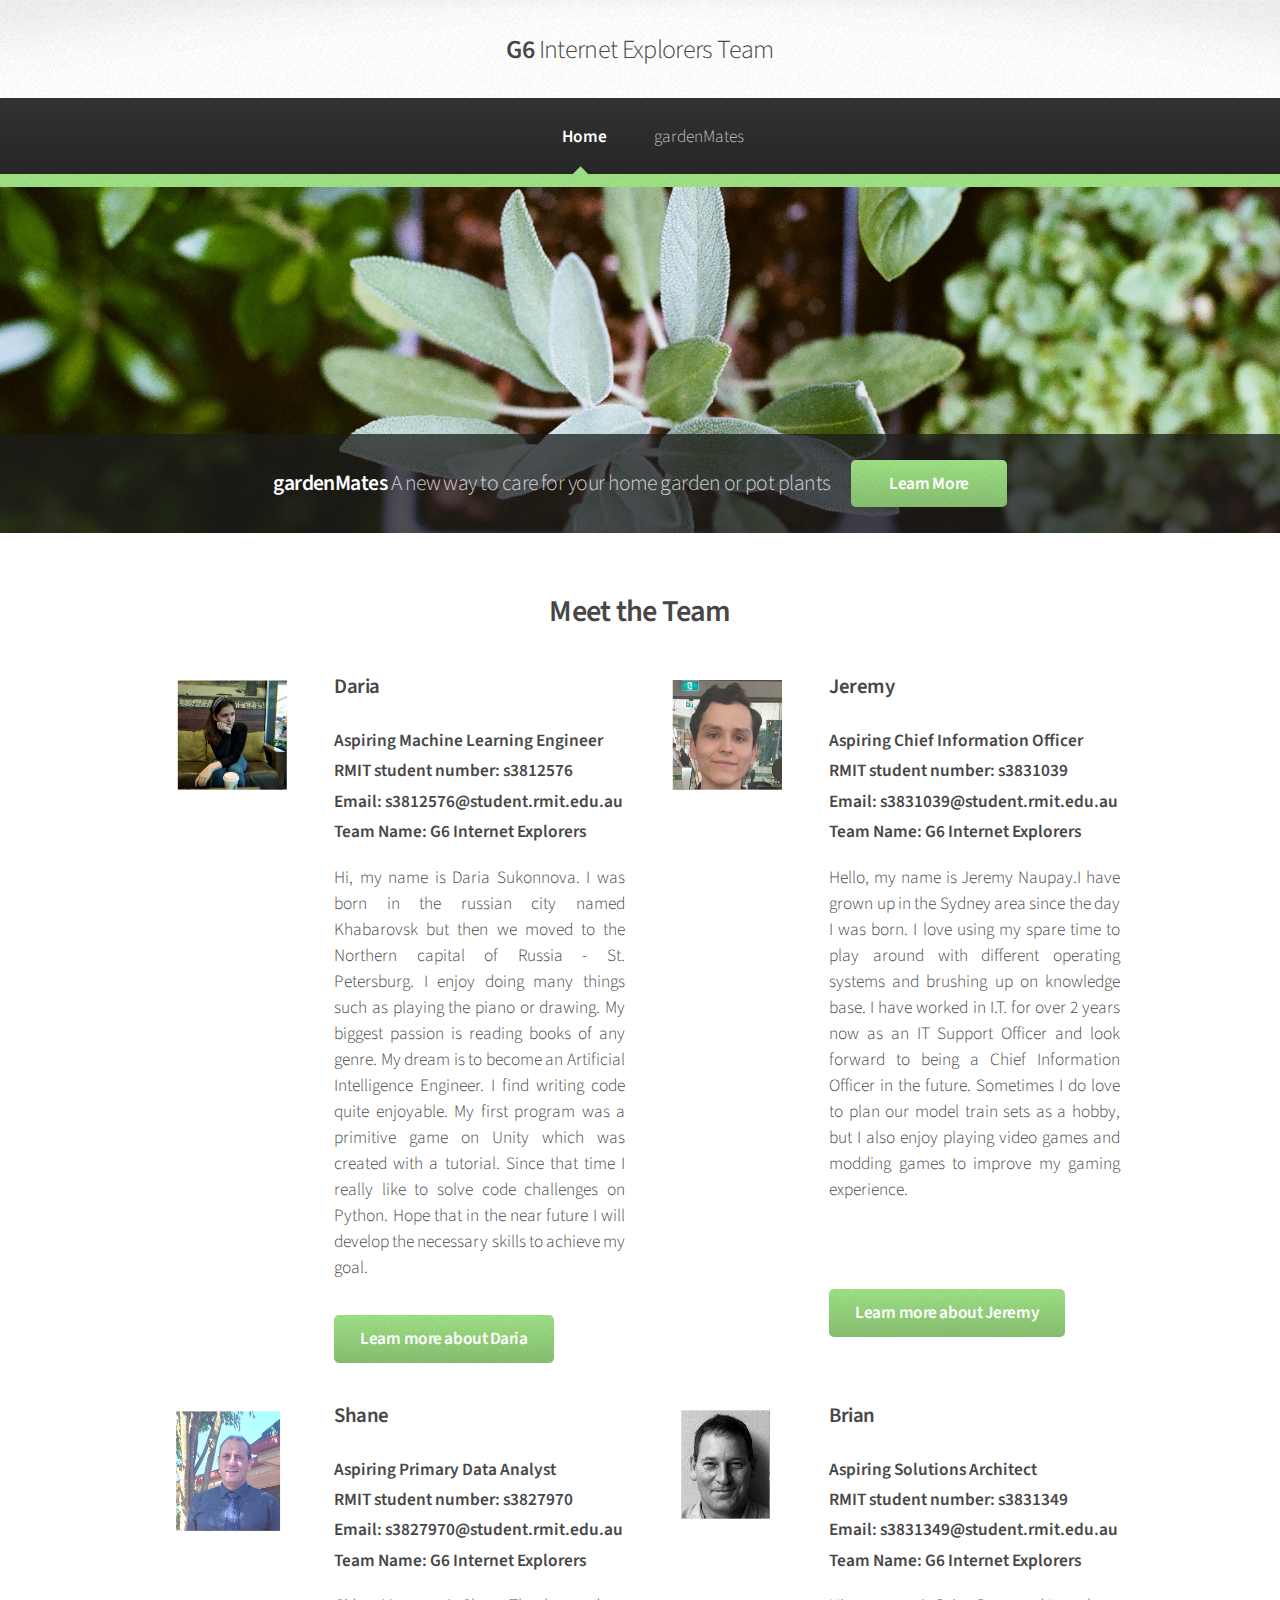
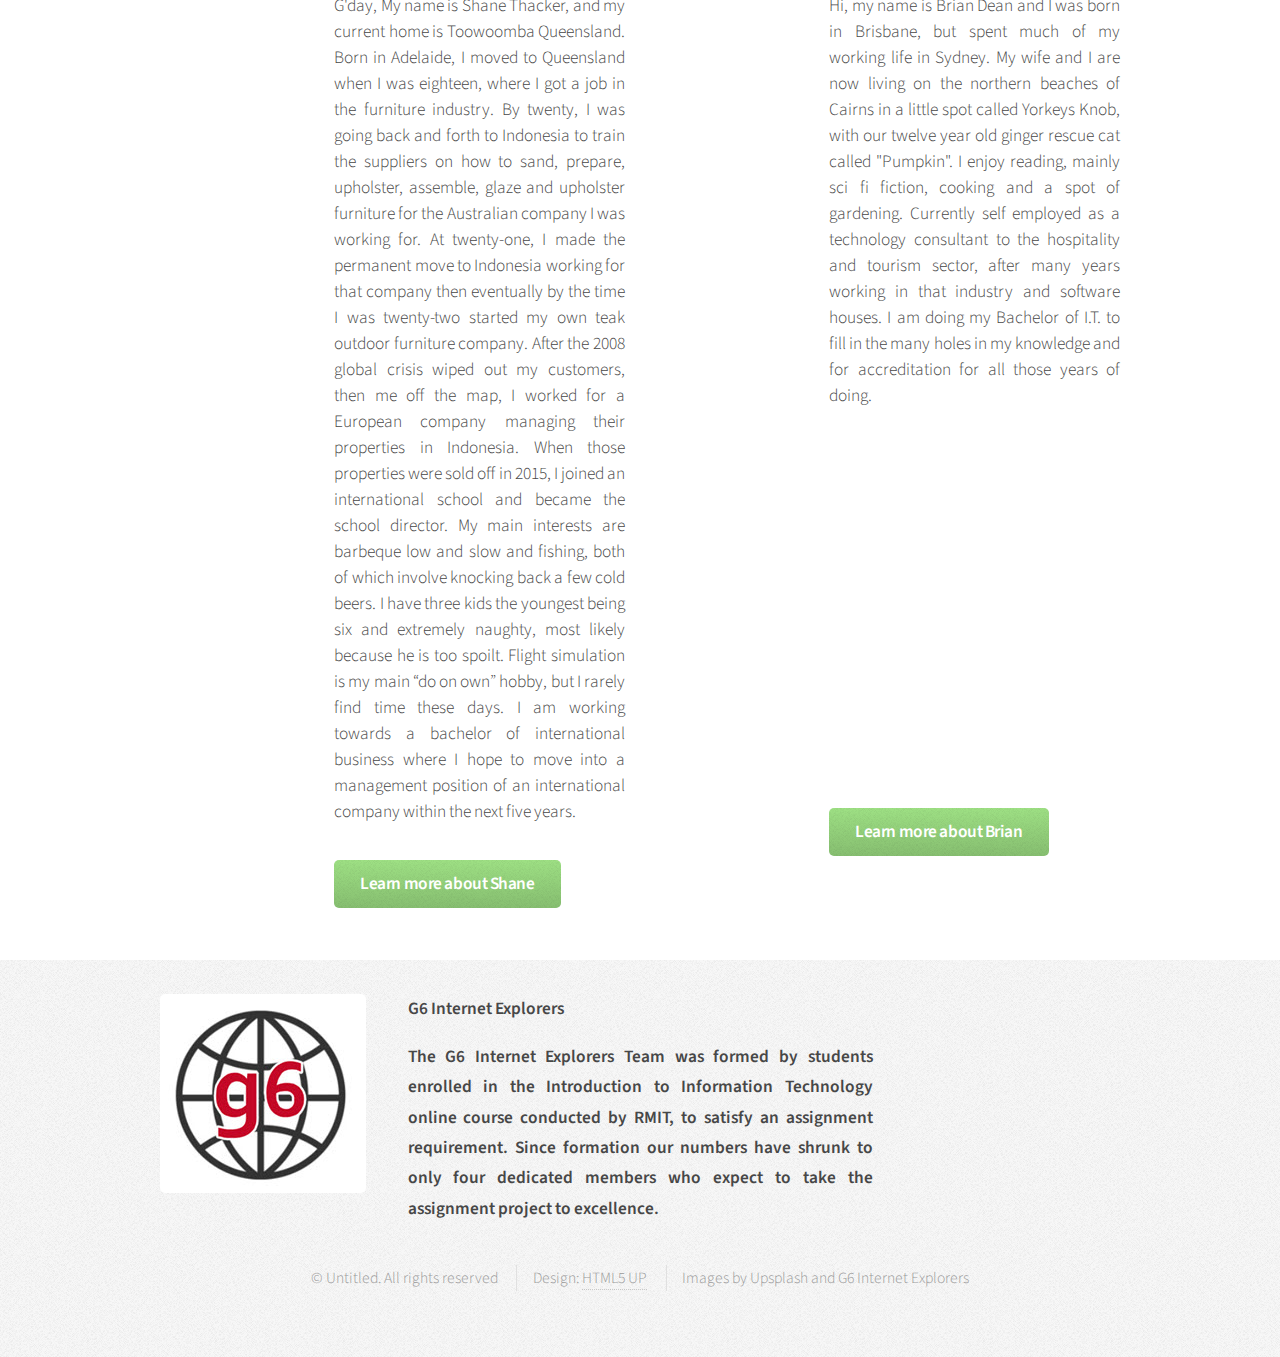
<file: index.html>
<!DOCTYPE HTML>
<!--
	Arcana by HTML5 UP
	html5up.net | @ajlkn
	Free for personal and commercial use under the CCA 3.0 license (html5up.net/license)
-->
<html>

<head>
	<title>G6 Internet Explorers Team</title>
	<meta charset="utf-8" />
	<meta name="viewport" content="width=device-width, initial-scale=1, user-scalable=no" />
	<link rel="stylesheet" href="assets/css/main.css" />
</head>

<body class="is-preload">
	<div id="page-wrapper">

		<!-- Header -->
		<div id="header">

			<!-- Logo -->
			<h1><a href="index.html" id="logo">G6 <em>Internet Explorers Team</em></a></h1>

			<!-- Nav -->
			<nav id="nav">
				<ul>
					<li class="current"><a href="index.html">Home</a></li>
					<!-- <li>
									<a href="#">Dropdown</a>
									<ul>
										<li><a href="#">Lorem dolor</a></li>
										<li><a href="#">Magna phasellus</a></li>
										<li><a href="#">Etiam sed tempus</a></li>
										<li>
											<a href="#">Submenu</a>
											<ul>
												<li><a href="#">Lorem dolor</a></li>
												<li><a href="#">Phasellus magna</a></li>
												<li><a href="#">Magna phasellus</a></li>
												<li><a href="#">Etiam nisl</a></li>
												<li><a href="#">Veroeros feugiat</a></li>
											</ul>
										</li>
										<li><a href="#">Veroeros feugiat</a></li>
									</ul>
								</li> -->
					<!-- <li><a href="left-sidebar.html">Left Sidebar</a></li>
								<li><a href="right-sidebar.html">Right Sidebar</a></li>
								<li><a href="two-sidebar.html">Two Sidebar</a></li> -->
					<!-- <li><a href="no-sidebar.html">No Sidebar</a></li> -->
					<li><a href="gardenmates.html">gardenMates</a></li>

				</ul>
			</nav>

		</div>

		<!-- Banner -->
		<section id="banner">
			<header>
				<h2>gardenMates <em>A new way to care for your home garden or pot plants</em></h2>
				<a href="gardenmates.html" class="button">Learn More</a>
			</header>
		</section>

		<!-- Highlights -->
		<!-- <section class="wrapper style1">
			<div class="container"> -->
		<!-- <div class="row gtr-200">
					<section class="col-3 col-12-narrower">
						<div class="box highlight">
							<a href="#" class="image left"><img src="images/Daria.jpg" alt="" /></a>
							<h3>Daria</h3>
							<p>Aspiring<br>Machine Learning Engineer</p>
							<a href="#dariabio" class="button">Learn
								More</a>
						</div>
					</section>
					<section class="col-3 col-12-narrower">
						<div class="box highlight">
							<a href="#" class="image left"><img src="images/Shane1.jpg" alt="" /></a>
							<h3>Shane</h3>
							<p>Aspiring<br>Primary Data Analyist</p>
							<a href="https://shanetemp.github.io/" target="_blank" class="button">Learn More</a>
						</div>
					</section>
					<section class="col-3 col-12-narrower">
						<div class="box highlight">
							<a href="#" class="image left"><img src="images/Jeremy1.jpg" alt="" /></a>
							<h3>Jeremy</h3>
							<p>Aspiring<br>Chief Information Officer</p>
							<a href="https://jnaupay.github.io/IT-Assessment-1/" target="_blank" class="button">Learn
								More</a>
						</div>
					</section>
					<section class="col-3 col-12-narrower">
						<div class="box highlight">
							<a href="#" class="image left"><img src="images/Brian.jpg" alt="" /></a>
							<h3>Brian</h3>
							<p>Aspiring<br>Solution Architect</p>
							<a href="https://brian-c-dean.github.io/" target="_blank" class="button">Learn More</a>
						</div>
					</section>
				</div> -->
		<!-- </div>
		</section> -->

		<!-- Gigantic Heading -->
		<!-- <section class="wrapper style2">
			<div class="container">
				<header class="major">
					<h2>gardenMates</h2>
					<p>Your 24/7 personal Botanist</p>
				</header>
			</div>
		</section> -->

		<!-- Posts -->
		<section class="wrapper style1">
			<header>
				<h2 style="text-align:center">Meet the Team</h2>
			</header>
			<div class="container">
				<div class="row">
					<section class="col-6 col-12-narrower">
						<div class="box post">
							<span title="Learn more about Daria"><a href="https://dariab612.github.io/my.profile.io/"
									target="_blank"" class=" image left"><img src="images/Daria.jpg"
										alt="" /></a></span>
							<div class="inner">
								<a id="dariabio"></a>
								<h3>Daria</h3>
								<h5>Aspiring Machine Learning Engineer<br> RMIT student number: s3812576<br>Email:
									s3812576@student.rmit.edu.au<br>Team Name: G6 Internet Explorers</h5>
								<p style="text-align:justify">Hi, my name is Daria Sukonnova. I was born in the russian
									city named Khabarovsk but then we moved to the Northern
									capital of Russia - St. Petersburg.
									I enjoy doing many things such as playing the piano or drawing. My biggest passion
									is reading books of any genre.
									My dream is to become an Artificial Intelligence Engineer. I find writing code quite
									enjoyable. My first program was a primitive game on Unity which was created with a
									tutorial. Since that time I really like to solve code challenges on Python. Hope
									that in the near future I will develop the necessary skills to achieve my goal.</p>
								<a href="https://dariab612.github.io/my.profile.io/" target="_blank"
									class="button">Learn more about Daria</a>
							</div>
						</div>
					</section>
					<section class="col-6 col-12-narrower">
						<div class="box post">
							<span title="Learn more about Jeremy"><a href="https://jnaupay.github.io/IT-Assessment-1/"
									target="_blank" class="image left"><img src="images/Jeremy1.jpg"
										alt="" /></a></span>

							<div class="inner">
								<h3>Jeremy</h3>
								<h5>Aspiring Chief Information Officer<br> RMIT student number: s3831039<br>Email:
									s3831039@student.rmit.edu.au<br>Team Name: G6 Internet Explorers</h5>
								<p style="text-align:justify">Hello, my name is Jeremy Naupay.I have grown up in the
									Sydney area since the day I was born. I love using my spare
									time to play around with different operating systems and brushing up on knowledge
									base. I have worked in I.T. for over 2 years now as an IT Support Officer and look
									forward to being a Chief Information Officer in the future. Sometimes I do love to
									plan our model train sets as a hobby, but I also enjoy playing video games and
									modding games to improve my gaming experience. <br><br><br></p>
								<a href="https://jnaupay.github.io/IT-Assessment-1/" target="_blank"
									class="button">Learn
									more about Jeremy</a>
							</div>
						</div>
					</section>
				</div>
				<div class="row">
					<section class="col-6 col-12-narrower">
						<div class="box post">
							<span title="Learn more about Shane"><a href="https://shanetemp.github.io/" target="_blank"
									class="image left"><img src="images/Shane1.jpg" alt="" /></a></span>

							<div class="inner">
								<h3>Shane</h3>
								<h5>Aspiring Primary Data Analyst<br> RMIT student number: s3827970<br>Email:
									s3827970@student.rmit.edu.au<br>Team Name: G6 Internet Explorers</h5>
								<p style="text-align:justify">G'day, My name is Shane Thacker, and my current home is
									Toowoomba Queensland.
									Born in Adelaide, I moved to Queensland when I was eighteen, where I got a job in
									the furniture industry. By twenty, I was going back and forth to Indonesia to train
									the
									suppliers on how to sand, prepare, upholster, assemble, glaze and upholster
									furniture for the Australian company I was working for. At twenty-one, I made the
									permanent
									move to Indonesia working for that company then eventually by the time I was
									twenty-two
									started my own teak outdoor furniture company. After the 2008 global crisis wiped
									out my customers, then me off the map, I worked for a European company managing
									their
									properties in Indonesia. When those properties were sold off in 2015, I joined an
									international school and became the school director.
									My main interests are barbeque low and slow and fishing, both of which involve
									knocking back a few cold beers. I have three kids the youngest being six and
									extremely
									naughty, most likely because he is too spoilt. Flight simulation is my main “do on
									own”
									hobby, but I rarely find time these days.
									I am working towards a bachelor of international business where I hope to move into
									a management position of an international company within the next five years.</p>
								<a href="https://shanetemp.github.io/" target="_blank" class="button">Learn more about
									Shane</a>
							</div>
						</div>
					</section>
					<section class="col-6 col-12-narrower">
						<div class="box post">
							<span title="Learn more about Brian"><a href="https://brian-c-dean.github.io/"
									target="_blank" class="image left"><img src="images/Brian.jpg" alt="" /></a></span>
							<div class="inner">
								<h3>Brian</h3>
								<h5>Aspiring Solutions Architect<br> RMIT student number: s3831349<br>Email:
									s3831349@student.rmit.edu.au<br>Team Name: G6 Internet Explorers</h5>
								<p style="text-align:justify">Hi, my name is Brian Dean and I was born in
									Brisbane, but spent much of my working life
									in Sydney. My wife and I are now living on the northern beaches of Cairns in a
									little
									spot called Yorkeys Knob, with our twelve year old ginger rescue cat called
									"Pumpkin". I
									enjoy reading, mainly sci fi fiction, cooking and a spot of gardening. Currently
									self
									employed as a technology consultant to the hospitality and tourism sector, after
									many
									years working in that industry and software houses. I am doing my Bachelor of I.T.
									to
									fill in the many holes in my knowledge and for accreditation for all those years of
									doing.<br><br><br><br><br><br><br><br><br><br><br><br><br><br><br></p>
								<a href="https://brian-c-dean.github.io/" target="_blank" class="button">Learn more
									about Brian</a>
							</div>
						</div>
					</section>
				</div>
			</div>
		</section>

		<!-- CTA -->
		<!-- <section id="cta" class="wrapper style3">
					<div class="container">
						<header>
							<h2>Are you ready to continue your quest?</h2>
							<a href="#" class="button">Insert Coin</a>
						</header>
					</div>
				</section> -->

		<!-- Footer -->
		<div id="footer">
			<div class="container">
				<div class="row">
					<section class="col-3 col-12-narrower">
						<!-- <span>
							class="image left"<img src="images/logosml.jpg" alt="" />
						</span> -->
						<!-- <span> -->
							<a href="#" class="image right"><img src="images/logosml.jpg" alt="" /></a>
						<!-- </span> -->
					
					<!-- <h3>Links to Stuff</h3>
								<ul class="links">
									<li><a href="#">Mattis et quis rutrum</a></li>
									<li><a href="#">Suspendisse amet varius</a></li>
									<li><a href="#">Sed et dapibus quis</a></li>
									<li><a href="#">Rutrum accumsan dolor</a></li>
									<li><a href="#">Mattis rutrum accumsan</a></li>
									<li><a href="#">Suspendisse varius nibh</a></li>
									<li><a href="#">Sed et dapibus mattis</a></li>
								</ul> -->
					</section>
					<section class="col-6 col-12-narrower">
						<header>
							<h1>G6 Internet Explorers</h1>
							<!-- <p>A free and fully responsive site template</p> -->
						</header>
						<h4 style="text-align:justify">The G6 Internet Explorers Team was formed by students enrolled in the Introduction to
							Information Technology online course conducted by RMIT, to satisfy an assignment
							requirement.
							Since formation our numbers have shrunk to only four dedicated members who expect to take
							the assignment project to excellence. </h4style="text-align:justify">
					<!-- <h3>More Links to Stuff</h3>
								<ul class="links">
									<li><a href="#">Duis neque nisi dapibus</a></li>
									<li><a href="#">Sed et dapibus quis</a></li>
									<li><a href="#">Rutrum accumsan sed</a></li>
									<li><a href="#">Mattis et sed accumsan</a></li>
									<li><a href="#">Duis neque nisi sed</a></li>
									<li><a href="#">Sed et dapibus quis</a></li>
									<li><a href="#">Rutrum amet varius</a></li>
								</ul> -->
					 </section>
					<!-- <section class="col-6 col-12-narrower"> -->
					<!-- <h3>Get In Touch</h3>
								<form>
									<div class="row gtr-50">
										<div class="col-6 col-12-mobilep">
											<input type="text" name="name" id="name" placeholder="Name" />
										</div>
										<div class="col-6 col-12-mobilep">
											<input type="email" name="email" id="email" placeholder="Email" />
										</div>
										<div class="col-12">
											<textarea name="message" id="message" placeholder="Message" rows="5"></textarea>
										</div>
										<div class="col-12">
											<ul class="actions">
												<li><input type="submit" class="button alt" value="Send Message" /></li>
											</ul>
										</div>
									</div>
								</form> -->
					<!-- </section> -->
				</div>
			</div>

			<!-- Icons -->
			<!-- <ul class="icons">
							<li><a href="#" class="icon brands fa-twitter"><span class="label">Twitter</span></a></li>
							<li><a href="#" class="icon brands fa-facebook-f"><span class="label">Facebook</span></a></li>
							<li><a href="#" class="icon brands fa-github"><span class="label">GitHub</span></a></li>
							<li><a href="#" class="icon brands fa-linkedin-in"><span class="label">LinkedIn</span></a></li>
							<li><a href="#" class="icon brands fa-google-plus-g"><span class="label">Google+</span></a></li>
						</ul> -->

			<!-- Copyright -->
			<div class="copyright">
				<ul class="menu">
					<li>&copy; Untitled. All rights reserved</li>
					<li>Design: <a href="http://html5up.net">HTML5 UP</a></li>
					<li> Images by Upsplash and G6 Internet Explorers</li>
				</ul>
			</div>
		</div>
	</div>

	<!-- Scripts -->
	<script src="assets/js/jquery.min.js"></script>
	<script src="assets/js/jquery.dropotron.min.js"></script>
	<script src="assets/js/browser.min.js"></script>
	<script src="assets/js/breakpoints.min.js"></script>
	<script src="assets/js/util.js"></script>
	<script src="assets/js/main.js"></script>

</body>

</html>
</file>
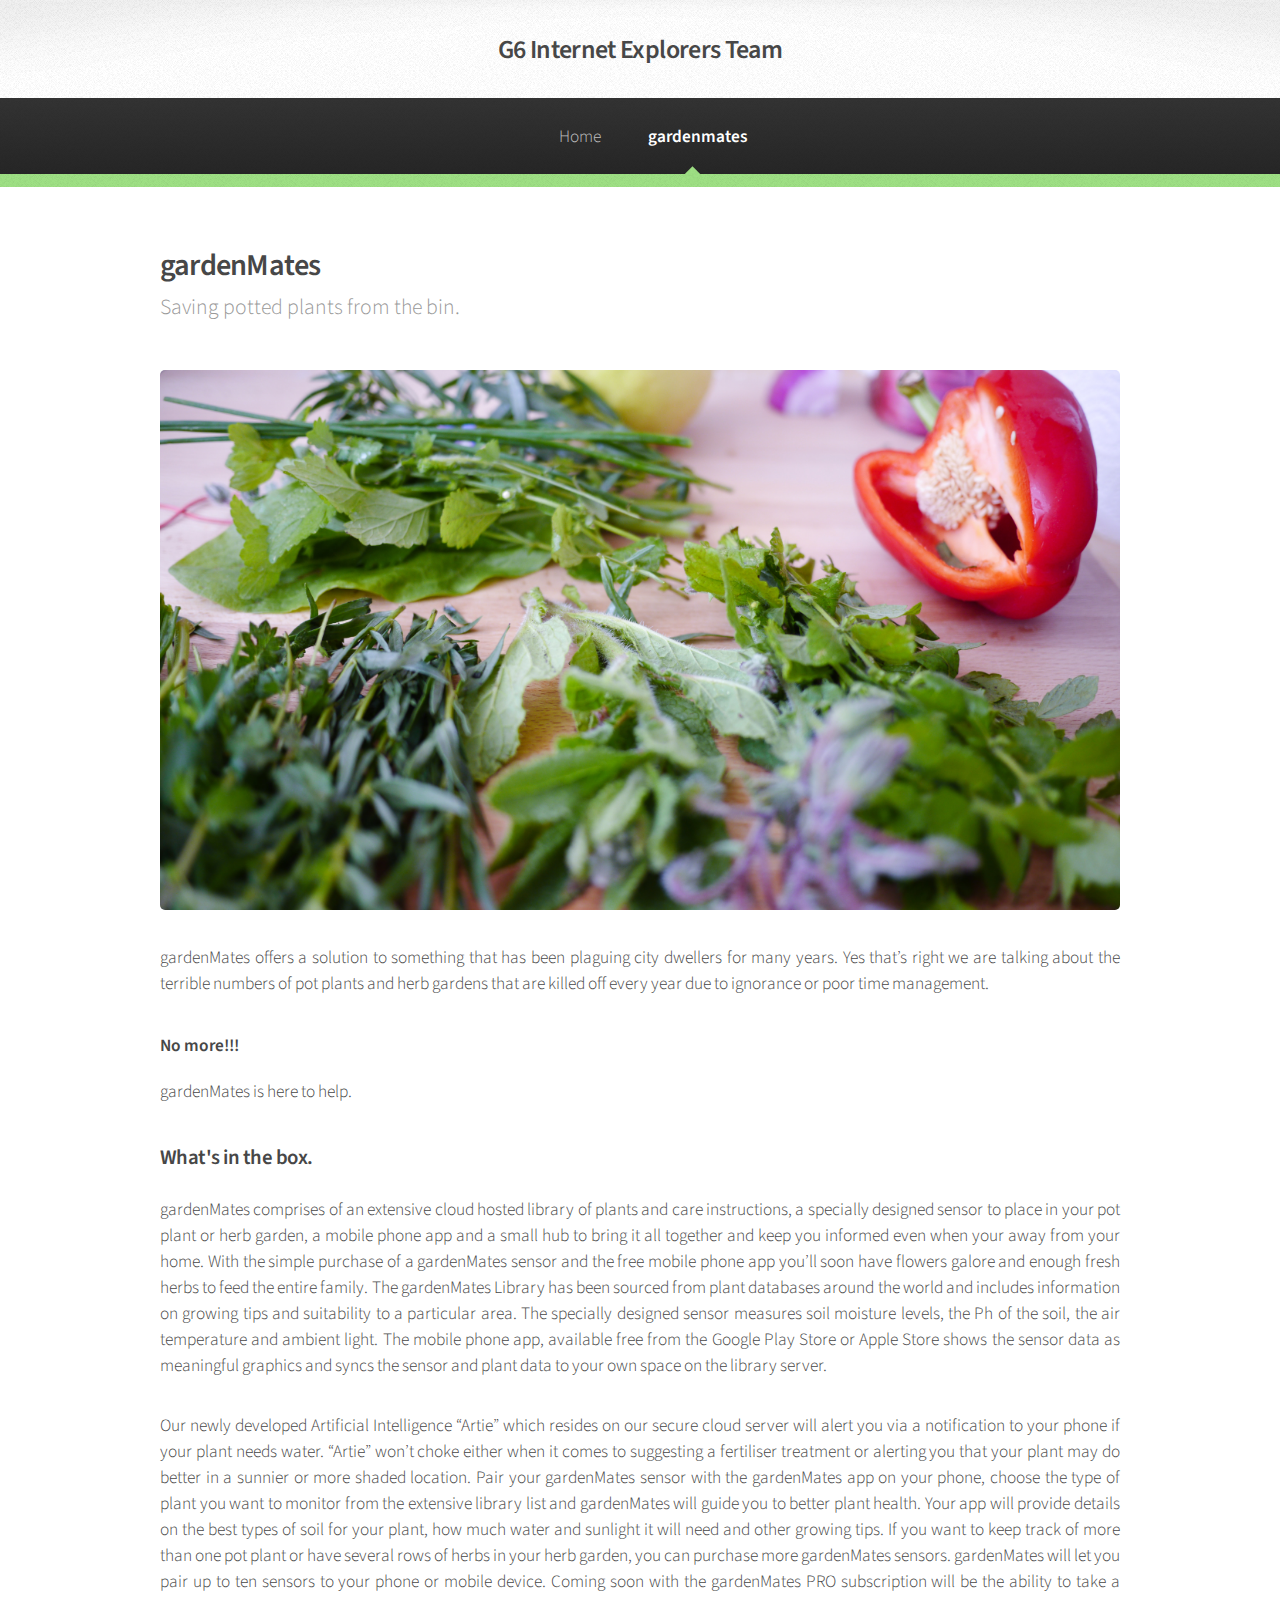
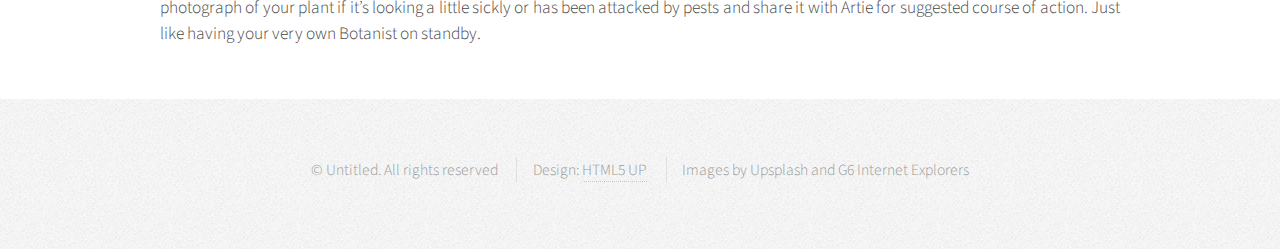
<file: gardenmates.html>
<!DOCTYPE HTML>
<!--
	Arcana by HTML5 UP
	html5up.net | @ajlkn
	Free for personal and commercial use under the CCA 3.0 license (html5up.net/license)
-->
<html>

<head>
	<title>G6 Internet Explorers Team</title>
	<meta charset="utf-8" />
	<meta name="viewport" content="width=device-width, initial-scale=1, user-scalable=no" />
	<link rel="stylesheet" href="assets/css/main.css" />
</head>

<body class="is-preload">
	<div id="page-wrapper">

		<!-- Header -->
		<div id="header">

			<!-- Logo -->
			<h1><a href="index.html" id="logo">G6 Internet Explorers Team</em></a></h1>

			<!-- Nav -->
			<nav id="nav">
				<ul>
					<li><a href="index.html">Home</a></li>
					<!-- <li>
									<a href="#">Dropdown</a>
									<ul>
										<li><a href="#">Lorem dolor</a></li>
										<li><a href="#">Magna phasellus</a></li>
										<li><a href="#">Etiam sed tempus</a></li>
										<li>
											<a href="#">Submenu</a>
											<ul>
												<li><a href="#">Lorem dolor</a></li>
												<li><a href="#">Phasellus magna</a></li>
												<li><a href="#">Magna phasellus</a></li>
												<li><a href="#">Etiam nisl</a></li>
												<li><a href="#">Veroeros feugiat</a></li>
											</ul>
										</li>
										<li><a href="#">Veroeros feugiat</a></li>
									</ul>
								</li> -->
					<!-- <li><a href="left-sidebar.html">Left Sidebar</a></li>
								<li><a href="right-sidebar.html">Right Sidebar</a></li>
								<li><a href="two-sidebar.html">Two Sidebar</a></li> -->
					<li class="current"><a href="gardenmates.html">gardenmates</a></li>
				</ul>
			</nav>

		</div>

		<!-- Main -->
		<section class="wrapper style1">
			<div class="container">
				<div id="content">

					<!-- Content -->

					<article>
						<header>
							<h2>gardenMates</h2>
							<p>Saving potted plants from the bin.</p>
						</header>

						<span class="image featured"><img src="images/happyherbs.jpg" alt="" /></span>

						<p style="text-align:justify">gardenMates offers a solution to something that has been plaguing
							city dwellers for many years.
							Yes that’s right we are talking about the terrible numbers of pot plants and herb gardens
							that are killed off every year due to ignorance or poor time management.</p>
						<H6>No more!!!</H6>
						<p style="text-align:justify">gardenMates is here to help.</p>

						<h3>What's in the box.</h3>
						<p style="text-align:justify">gardenMates comprises of an extensive cloud hosted library of plants and care instructions, a
							specially designed sensor to place in your pot plant or herb garden, a mobile phone app and
							a small hub to bring it all together and keep you informed even when your away from your
							home.
							With the simple purchase of a gardenMates sensor and the free mobile phone app you’ll soon
							have flowers galore and enough fresh herbs to feed the entire family.
							The gardenMates Library has been sourced from plant databases around the world and includes
							information on growing tips and suitability to a particular area.
							The specially designed sensor measures soil moisture levels, the Ph of the soil, the air
							temperature and ambient light.
							The mobile phone app, available free from the Google Play Store or Apple Store shows the
							sensor data as meaningful graphics and syncs the sensor and plant data to your own space on
							the library server.</pstyle="text-align:justify">

						<p style="text-align:justify">Our newly developed Artificial Intelligence “Artie” which resides on our secure cloud server will alert you via a notification to your phone if your plant needs water. 
							“Artie” won’t choke either when it comes to suggesting a fertiliser treatment or alerting you that your plant may do better in a sunnier or more shaded location.
							Pair your gardenMates sensor with the gardenMates app on your phone, choose the type of plant you want to monitor from the extensive library list and gardenMates will guide you to better plant health.
							Your app will provide details on the best types of soil for your plant, how much water and sunlight it will need and other growing tips.
							If you want to keep track of more than one pot plant or have several rows of herbs in your herb garden, you can purchase more gardenMates sensors. gardenMates will let you pair up to ten sensors to your phone or mobile device.
							Coming soon with the gardenMates PRO subscription will be the ability to take a photograph of your plant if it’s looking a little sickly or has been attacked by pests and share it with Artie for suggested course of action.
							Just like having your very own Botanist on standby.</p>
					</article>
					<!-- <h3>Check out our full Presentation</h3>
					<video width="320" height="240" controls>
						<source src="images/Countdown Timer.mp4" type="video/mp4">
						Your browser does not support the video tag.
					</video> -->

				</div>
			</div>
		</section>

		<!-- Footer -->
		<div id="footer">
			<!-- <div class="container"> -->
			<!-- <div class="row"> -->
			<!-- <section class="col-3 col-6-narrower col-12-mobilep"> -->
			<!-- <h3>Links to Stuff</h3>
								<ul class="links">
									<li><a href="#">Mattis et quis rutrum</a></li>
									<li><a href="#">Suspendisse amet varius</a></li>
									<li><a href="#">Sed et dapibus quis</a></li>
									<li><a href="#">Rutrum accumsan dolor</a></li>
									<li><a href="#">Mattis rutrum accumsan</a></li>
									<li><a href="#">Suspendisse varius nibh</a></li>
									<li><a href="#">Sed et dapibus mattis</a></li>
								</ul> -->
			<!-- </section> -->
			<!-- <section class="col-3 col-6-narrower col-12-mobilep"> -->
			<!-- <h3>More Links to Stuff</h3>
								<ul class="links">
									<li><a href="#">Duis neque nisi dapibus</a></li>
									<li><a href="#">Sed et dapibus quis</a></li>
									<li><a href="#">Rutrum accumsan sed</a></li>
									<li><a href="#">Mattis et sed accumsan</a></li>
									<li><a href="#">Duis neque nisi sed</a></li>
									<li><a href="#">Sed et dapibus quis</a></li>
									<li><a href="#">Rutrum amet varius</a></li>
								</ul> -->
			<!-- </section> -->
			<!-- <section class="col-6 col-12-narrower"> -->
			<!-- <h3>Get In Touch</h3>
								<form>
									<div class="row gtr-50">
										<div class="col-6 col-12-mobilep">
											<input type="text" name="name" id="name" placeholder="Name" />
										</div>
										<div class="col-6 col-12-mobilep">
											<input type="email" name="email" id="email" placeholder="Email" />
										</div>
										<div class="col-12">
											<textarea name="message" id="message" placeholder="Message" rows="5"></textarea>
										</div>
										<div class="col-12">
											<ul class="actions">
												<li><input type="submit" class="button alt" value="Send Message" /></li>
											</ul>
										</div>
									</div>
								</form> -->
			<!-- </section> -->
			<!-- </div> -->
			<!-- </div> -->

			<!-- Icons -->
			<!-- <ul class="icons">
							<li><a href="#" class="icon brands fa-twitter"><span class="label">Twitter</span></a></li>
							<li><a href="#" class="icon brands fa-facebook-f"><span class="label">Facebook</span></a></li>
							<li><a href="#" class="icon brands fa-github"><span class="label">GitHub</span></a></li>
							<li><a href="#" class="icon brands fa-linkedin-in"><span class="label">LinkedIn</span></a></li>
							<li><a href="#" class="icon brands fa-google-plus-g"><span class="label">Google+</span></a></li>
						</ul> -->

			<!-- Copyright -->
			<div class="copyright">
				<ul class="menu">
					<li>&copy; Untitled. All rights reserved</li>
					<li>Design: <a href="http://html5up.net">HTML5 UP</a></li>
					<li> Images by Upsplash and G6 Internet Explorers</li>
				</ul>
			</div>

		</div>

	</div>

	<!-- Scripts -->
	<script src="assets/js/jquery.min.js"></script>
	<script src="assets/js/jquery.dropotron.min.js"></script>
	<script src="assets/js/browser.min.js"></script>
	<script src="assets/js/breakpoints.min.js"></script>
	<script src="assets/js/util.js"></script>
	<script src="assets/js/main.js"></script>

</body>

</html>
</file>
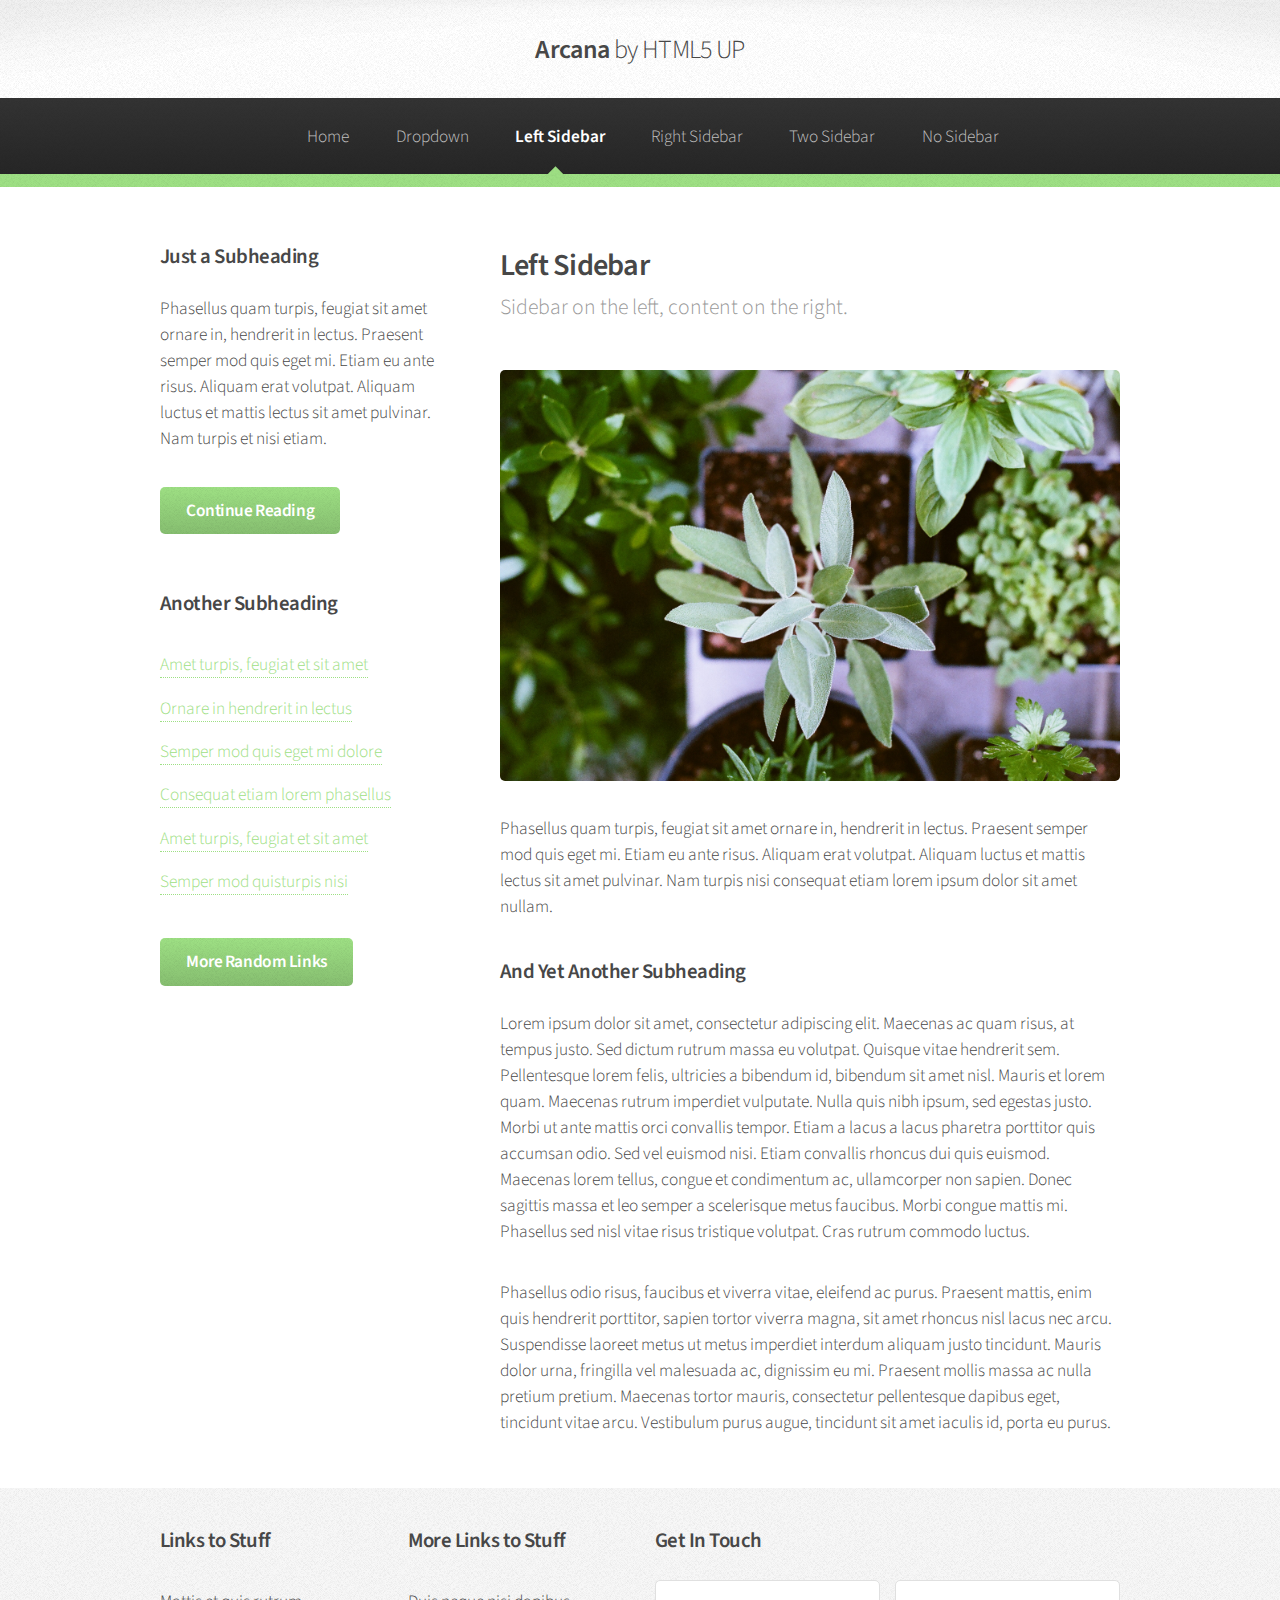
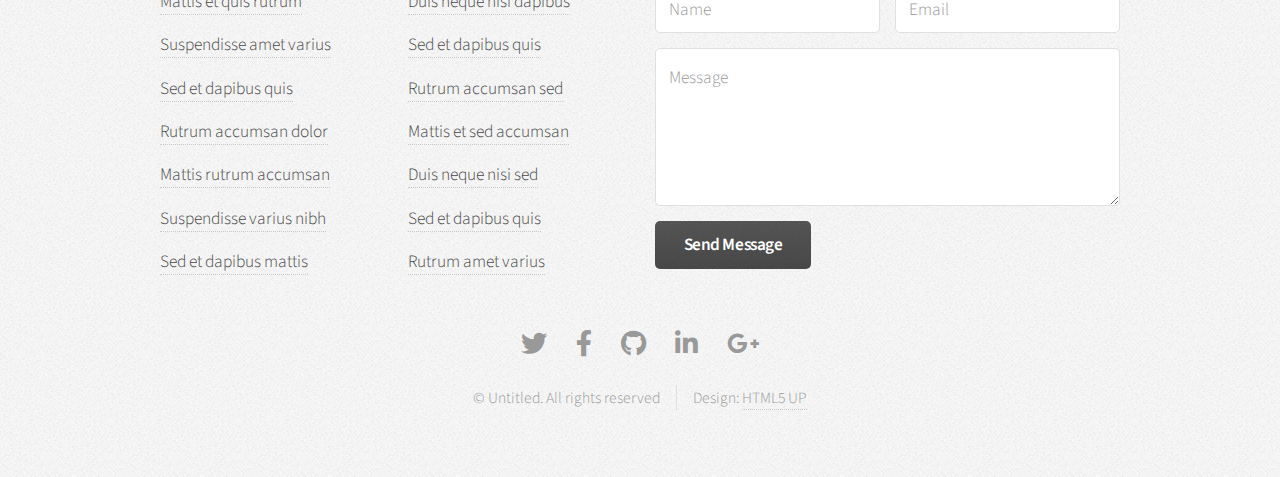
<file: left-sidebar.html>
<!DOCTYPE HTML>
<!--
	Arcana by HTML5 UP
	html5up.net | @ajlkn
	Free for personal and commercial use under the CCA 3.0 license (html5up.net/license)
-->
<html>
	<head>
		<title>Left Sidebar - Arcana by HTML5 UP</title>
		<meta charset="utf-8" />
		<meta name="viewport" content="width=device-width, initial-scale=1, user-scalable=no" />
		<link rel="stylesheet" href="assets/css/main.css" />
	</head>
	<body class="is-preload">
		<div id="page-wrapper">

			<!-- Header -->
				<div id="header">

					<!-- Logo -->
						<h1><a href="index.html" id="logo">Arcana <em>by HTML5 UP</em></a></h1>

					<!-- Nav -->
						<nav id="nav">
							<ul>
								<li><a href="index.html">Home</a></li>
								<li>
									<a href="#">Dropdown</a>
									<ul>
										<li><a href="#">Lorem dolor</a></li>
										<li><a href="#">Magna phasellus</a></li>
										<li><a href="#">Etiam sed tempus</a></li>
										<li>
											<a href="#">Submenu</a>
											<ul>
												<li><a href="#">Lorem dolor</a></li>
												<li><a href="#">Phasellus magna</a></li>
												<li><a href="#">Magna phasellus</a></li>
												<li><a href="#">Etiam nisl</a></li>
												<li><a href="#">Veroeros feugiat</a></li>
											</ul>
										</li>
										<li><a href="#">Veroeros feugiat</a></li>
									</ul>
								</li>
								<li class="current"><a href="left-sidebar.html">Left Sidebar</a></li>
								<li><a href="right-sidebar.html">Right Sidebar</a></li>
								<li><a href="two-sidebar.html">Two Sidebar</a></li>
								<li><a href="no-sidebar.html">No Sidebar</a></li>
							</ul>
						</nav>

				</div>

			<!-- Main -->
				<section class="wrapper style1">
					<div class="container">
						<div class="row gtr-200">
							<div class="col-4 col-12-narrower">
								<div id="sidebar">

									<!-- Sidebar -->

										<section>
											<h3>Just a Subheading</h3>
											<p>Phasellus quam turpis, feugiat sit amet ornare in, hendrerit in lectus.
											Praesent semper mod quis eget mi. Etiam eu ante risus. Aliquam erat volutpat.
											Aliquam luctus et mattis lectus sit amet pulvinar. Nam turpis et nisi etiam.</p>
											<footer>
												<a href="#" class="button">Continue Reading</a>
											</footer>
										</section>

										<section>
											<h3>Another Subheading</h3>
											<ul class="links">
												<li><a href="#">Amet turpis, feugiat et sit amet</a></li>
												<li><a href="#">Ornare in hendrerit in lectus</a></li>
												<li><a href="#">Semper mod quis eget mi dolore</a></li>
												<li><a href="#">Consequat etiam lorem phasellus</a></li>
												<li><a href="#">Amet turpis, feugiat et sit amet</a></li>
												<li><a href="#">Semper mod quisturpis nisi</a></li>
											</ul>
											<footer>
												<a href="#" class="button">More Random Links</a>
											</footer>
										</section>

								</div>
							</div>
							<div class="col-8  col-12-narrower imp-narrower">
								<div id="content">

									<!-- Content -->

										<article>
											<header>
												<h2>Left Sidebar</h2>
												<p>Sidebar on the left, content on the right.</p>
											</header>

											<span class="image featured"><img src="images/banner.jpg" alt="" /></span>

											<p>Phasellus quam turpis, feugiat sit amet ornare in, hendrerit in lectus.
											Praesent semper mod quis eget mi. Etiam eu ante risus. Aliquam erat volutpat.
											Aliquam luctus et mattis lectus sit amet pulvinar. Nam turpis nisi
											consequat etiam lorem ipsum dolor sit amet nullam.</p>

											<h3>And Yet Another Subheading</h3>
											<p>Lorem ipsum dolor sit amet, consectetur adipiscing elit. Maecenas ac quam risus, at tempus
											justo. Sed dictum rutrum massa eu volutpat. Quisque vitae hendrerit sem. Pellentesque lorem felis,
											ultricies a bibendum id, bibendum sit amet nisl. Mauris et lorem quam. Maecenas rutrum imperdiet
											vulputate. Nulla quis nibh ipsum, sed egestas justo. Morbi ut ante mattis orci convallis tempor.
											Etiam a lacus a lacus pharetra porttitor quis accumsan odio. Sed vel euismod nisi. Etiam convallis
											rhoncus dui quis euismod. Maecenas lorem tellus, congue et condimentum ac, ullamcorper non sapien.
											Donec sagittis massa et leo semper a scelerisque metus faucibus. Morbi congue mattis mi.
											Phasellus sed nisl vitae risus tristique volutpat. Cras rutrum commodo luctus.</p>

											<p>Phasellus odio risus, faucibus et viverra vitae, eleifend ac purus. Praesent mattis, enim
											quis hendrerit porttitor, sapien tortor viverra magna, sit amet rhoncus nisl lacus nec arcu.
											Suspendisse laoreet metus ut metus imperdiet interdum aliquam justo tincidunt. Mauris dolor urna,
											fringilla vel malesuada ac, dignissim eu mi. Praesent mollis massa ac nulla pretium pretium.
											Maecenas tortor mauris, consectetur pellentesque dapibus eget, tincidunt vitae arcu.
											Vestibulum purus augue, tincidunt sit amet iaculis id, porta eu purus.</p>
										</article>

								</div>
							</div>
						</div>
					</div>
				</section>

			<!-- Footer -->
				<div id="footer">
					<div class="container">
						<div class="row">
							<section class="col-3 col-6-narrower col-12-mobilep">
								<h3>Links to Stuff</h3>
								<ul class="links">
									<li><a href="#">Mattis et quis rutrum</a></li>
									<li><a href="#">Suspendisse amet varius</a></li>
									<li><a href="#">Sed et dapibus quis</a></li>
									<li><a href="#">Rutrum accumsan dolor</a></li>
									<li><a href="#">Mattis rutrum accumsan</a></li>
									<li><a href="#">Suspendisse varius nibh</a></li>
									<li><a href="#">Sed et dapibus mattis</a></li>
								</ul>
							</section>
							<section class="col-3 col-6-narrower col-12-mobilep">
								<h3>More Links to Stuff</h3>
								<ul class="links">
									<li><a href="#">Duis neque nisi dapibus</a></li>
									<li><a href="#">Sed et dapibus quis</a></li>
									<li><a href="#">Rutrum accumsan sed</a></li>
									<li><a href="#">Mattis et sed accumsan</a></li>
									<li><a href="#">Duis neque nisi sed</a></li>
									<li><a href="#">Sed et dapibus quis</a></li>
									<li><a href="#">Rutrum amet varius</a></li>
								</ul>
							</section>
							<section class="col-6 col-12-narrower">
								<h3>Get In Touch</h3>
								<form>
									<div class="row gtr-50">
										<div class="col-6 col-12-mobilep">
											<input type="text" name="name" id="name" placeholder="Name" />
										</div>
										<div class="col-6 col-12-mobilep">
											<input type="email" name="email" id="email" placeholder="Email" />
										</div>
										<div class="col-12">
											<textarea name="message" id="message" placeholder="Message" rows="5"></textarea>
										</div>
										<div class="col-12">
											<ul class="actions">
												<li><input type="submit" class="button alt" value="Send Message" /></li>
											</ul>
										</div>
									</div>
								</form>
							</section>
						</div>
					</div>

					<!-- Icons -->
						<ul class="icons">
							<li><a href="#" class="icon brands fa-twitter"><span class="label">Twitter</span></a></li>
							<li><a href="#" class="icon brands fa-facebook-f"><span class="label">Facebook</span></a></li>
							<li><a href="#" class="icon brands fa-github"><span class="label">GitHub</span></a></li>
							<li><a href="#" class="icon brands fa-linkedin-in"><span class="label">LinkedIn</span></a></li>
							<li><a href="#" class="icon brands fa-google-plus-g"><span class="label">Google+</span></a></li>
						</ul>

					<!-- Copyright -->
						<div class="copyright">
							<ul class="menu">
								<li>&copy; Untitled. All rights reserved</li><li>Design: <a href="http://html5up.net">HTML5 UP</a></li>
							</ul>
						</div>

				</div>

		</div>

		<!-- Scripts -->
			<script src="assets/js/jquery.min.js"></script>
			<script src="assets/js/jquery.dropotron.min.js"></script>
			<script src="assets/js/browser.min.js"></script>
			<script src="assets/js/breakpoints.min.js"></script>
			<script src="assets/js/util.js"></script>
			<script src="assets/js/main.js"></script>

	</body>
</html>
</file>
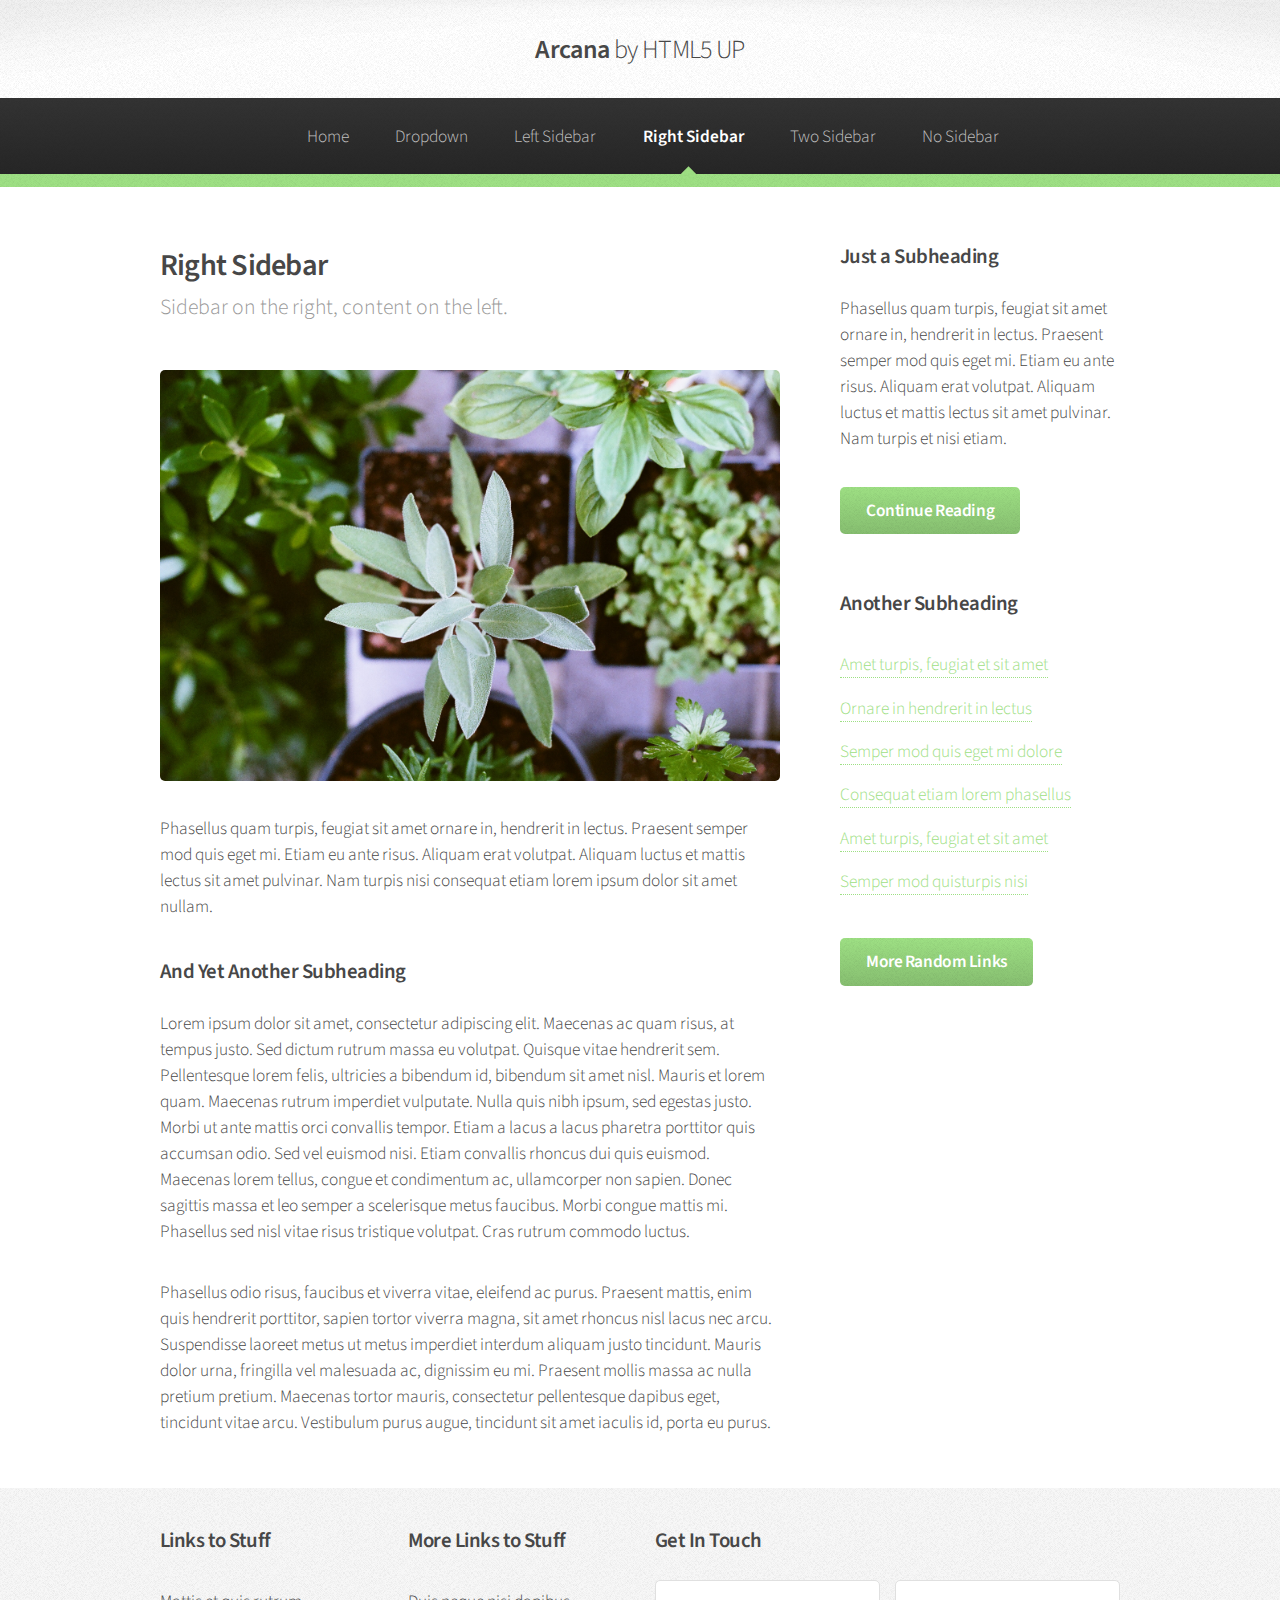
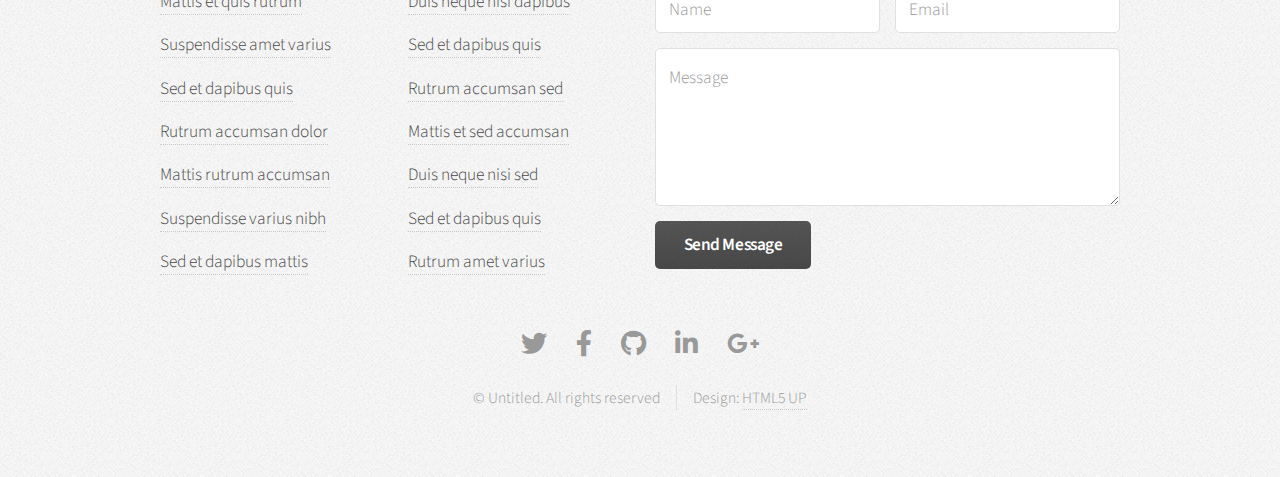
<file: right-sidebar.html>
<!DOCTYPE HTML>
<!--
	Arcana by HTML5 UP
	html5up.net | @ajlkn
	Free for personal and commercial use under the CCA 3.0 license (html5up.net/license)
-->
<html>
	<head>
		<title>Right Sidebar - Arcana by HTML5 UP</title>
		<meta charset="utf-8" />
		<meta name="viewport" content="width=device-width, initial-scale=1, user-scalable=no" />
		<link rel="stylesheet" href="assets/css/main.css" />
	</head>
	<body class="is-preload">
		<div id="page-wrapper">

			<!-- Header -->
				<div id="header">

					<!-- Logo -->
						<h1><a href="index.html" id="logo">Arcana <em>by HTML5 UP</em></a></h1>

					<!-- Nav -->
						<nav id="nav">
							<ul>
								<li><a href="index.html">Home</a></li>
								<li>
									<a href="#">Dropdown</a>
									<ul>
										<li><a href="#">Lorem dolor</a></li>
										<li><a href="#">Magna phasellus</a></li>
										<li><a href="#">Etiam sed tempus</a></li>
										<li>
											<a href="#">Submenu</a>
											<ul>
												<li><a href="#">Lorem dolor</a></li>
												<li><a href="#">Phasellus magna</a></li>
												<li><a href="#">Magna phasellus</a></li>
												<li><a href="#">Etiam nisl</a></li>
												<li><a href="#">Veroeros feugiat</a></li>
											</ul>
										</li>
										<li><a href="#">Veroeros feugiat</a></li>
									</ul>
								</li>
								<li><a href="left-sidebar.html">Left Sidebar</a></li>
								<li class="current"><a href="right-sidebar.html">Right Sidebar</a></li>
								<li><a href="two-sidebar.html">Two Sidebar</a></li>
								<li><a href="no-sidebar.html">No Sidebar</a></li>
							</ul>
						</nav>

				</div>

			<!-- Main -->
				<section class="wrapper style1">
					<div class="container">
						<div class="row gtr-200">
							<div class="col-8 col-12-narrower">
								<div id="content">

									<!-- Content -->

										<article>
											<header>
												<h2>Right Sidebar</h2>
												<p>Sidebar on the right, content on the left.</p>
											</header>

											<span class="image featured"><img src="images/banner.jpg" alt="" /></span>

											<p>Phasellus quam turpis, feugiat sit amet ornare in, hendrerit in lectus.
											Praesent semper mod quis eget mi. Etiam eu ante risus. Aliquam erat volutpat.
											Aliquam luctus et mattis lectus sit amet pulvinar. Nam turpis nisi
											consequat etiam lorem ipsum dolor sit amet nullam.</p>

											<h3>And Yet Another Subheading</h3>
											<p>Lorem ipsum dolor sit amet, consectetur adipiscing elit. Maecenas ac quam risus, at tempus
											justo. Sed dictum rutrum massa eu volutpat. Quisque vitae hendrerit sem. Pellentesque lorem felis,
											ultricies a bibendum id, bibendum sit amet nisl. Mauris et lorem quam. Maecenas rutrum imperdiet
											vulputate. Nulla quis nibh ipsum, sed egestas justo. Morbi ut ante mattis orci convallis tempor.
											Etiam a lacus a lacus pharetra porttitor quis accumsan odio. Sed vel euismod nisi. Etiam convallis
											rhoncus dui quis euismod. Maecenas lorem tellus, congue et condimentum ac, ullamcorper non sapien.
											Donec sagittis massa et leo semper a scelerisque metus faucibus. Morbi congue mattis mi.
											Phasellus sed nisl vitae risus tristique volutpat. Cras rutrum commodo luctus.</p>

											<p>Phasellus odio risus, faucibus et viverra vitae, eleifend ac purus. Praesent mattis, enim
											quis hendrerit porttitor, sapien tortor viverra magna, sit amet rhoncus nisl lacus nec arcu.
											Suspendisse laoreet metus ut metus imperdiet interdum aliquam justo tincidunt. Mauris dolor urna,
											fringilla vel malesuada ac, dignissim eu mi. Praesent mollis massa ac nulla pretium pretium.
											Maecenas tortor mauris, consectetur pellentesque dapibus eget, tincidunt vitae arcu.
											Vestibulum purus augue, tincidunt sit amet iaculis id, porta eu purus.</p>
										</article>

								</div>
							</div>
							<div class="col-4 col-12-narrower">
								<div id="sidebar">

									<!-- Sidebar -->

										<section>
											<h3>Just a Subheading</h3>
											<p>Phasellus quam turpis, feugiat sit amet ornare in, hendrerit in lectus.
											Praesent semper mod quis eget mi. Etiam eu ante risus. Aliquam erat volutpat.
											Aliquam luctus et mattis lectus sit amet pulvinar. Nam turpis et nisi etiam.</p>
											<footer>
												<a href="#" class="button">Continue Reading</a>
											</footer>
										</section>

										<section>
											<h3>Another Subheading</h3>
											<ul class="links">
												<li><a href="#">Amet turpis, feugiat et sit amet</a></li>
												<li><a href="#">Ornare in hendrerit in lectus</a></li>
												<li><a href="#">Semper mod quis eget mi dolore</a></li>
												<li><a href="#">Consequat etiam lorem phasellus</a></li>
												<li><a href="#">Amet turpis, feugiat et sit amet</a></li>
												<li><a href="#">Semper mod quisturpis nisi</a></li>
											</ul>
											<footer>
												<a href="#" class="button">More Random Links</a>
											</footer>
										</section>

								</div>
							</div>
						</div>
					</div>
				</section>

			<!-- Footer -->
				<div id="footer">
					<div class="container">
						<div class="row">
							<section class="col-3 col-6-narrower col-12-mobilep">
								<h3>Links to Stuff</h3>
								<ul class="links">
									<li><a href="#">Mattis et quis rutrum</a></li>
									<li><a href="#">Suspendisse amet varius</a></li>
									<li><a href="#">Sed et dapibus quis</a></li>
									<li><a href="#">Rutrum accumsan dolor</a></li>
									<li><a href="#">Mattis rutrum accumsan</a></li>
									<li><a href="#">Suspendisse varius nibh</a></li>
									<li><a href="#">Sed et dapibus mattis</a></li>
								</ul>
							</section>
							<section class="col-3 col-6-narrower col-12-mobilep">
								<h3>More Links to Stuff</h3>
								<ul class="links">
									<li><a href="#">Duis neque nisi dapibus</a></li>
									<li><a href="#">Sed et dapibus quis</a></li>
									<li><a href="#">Rutrum accumsan sed</a></li>
									<li><a href="#">Mattis et sed accumsan</a></li>
									<li><a href="#">Duis neque nisi sed</a></li>
									<li><a href="#">Sed et dapibus quis</a></li>
									<li><a href="#">Rutrum amet varius</a></li>
								</ul>
							</section>
							<section class="col-6 col-12-narrower">
								<h3>Get In Touch</h3>
								<form>
									<div class="row gtr-50">
										<div class="col-6 col-12-mobilep">
											<input type="text" name="name" id="name" placeholder="Name" />
										</div>
										<div class="col-6 col-12-mobilep">
											<input type="email" name="email" id="email" placeholder="Email" />
										</div>
										<div class="col-12">
											<textarea name="message" id="message" placeholder="Message" rows="5"></textarea>
										</div>
										<div class="col-12">
											<ul class="actions">
												<li><input type="submit" class="button alt" value="Send Message" /></li>
											</ul>
										</div>
									</div>
								</form>
							</section>
						</div>
					</div>

					<!-- Icons -->
						<ul class="icons">
							<li><a href="#" class="icon brands fa-twitter"><span class="label">Twitter</span></a></li>
							<li><a href="#" class="icon brands fa-facebook-f"><span class="label">Facebook</span></a></li>
							<li><a href="#" class="icon brands fa-github"><span class="label">GitHub</span></a></li>
							<li><a href="#" class="icon brands fa-linkedin-in"><span class="label">LinkedIn</span></a></li>
							<li><a href="#" class="icon brands fa-google-plus-g"><span class="label">Google+</span></a></li>
						</ul>

					<!-- Copyright -->
						<div class="copyright">
							<ul class="menu">
								<li>&copy; Untitled. All rights reserved</li><li>Design: <a href="http://html5up.net">HTML5 UP</a></li>
							</ul>
						</div>

				</div>

		</div>

		<!-- Scripts -->
			<script src="assets/js/jquery.min.js"></script>
			<script src="assets/js/jquery.dropotron.min.js"></script>
			<script src="assets/js/browser.min.js"></script>
			<script src="assets/js/breakpoints.min.js"></script>
			<script src="assets/js/util.js"></script>
			<script src="assets/js/main.js"></script>

	</body>
</html>
</file>
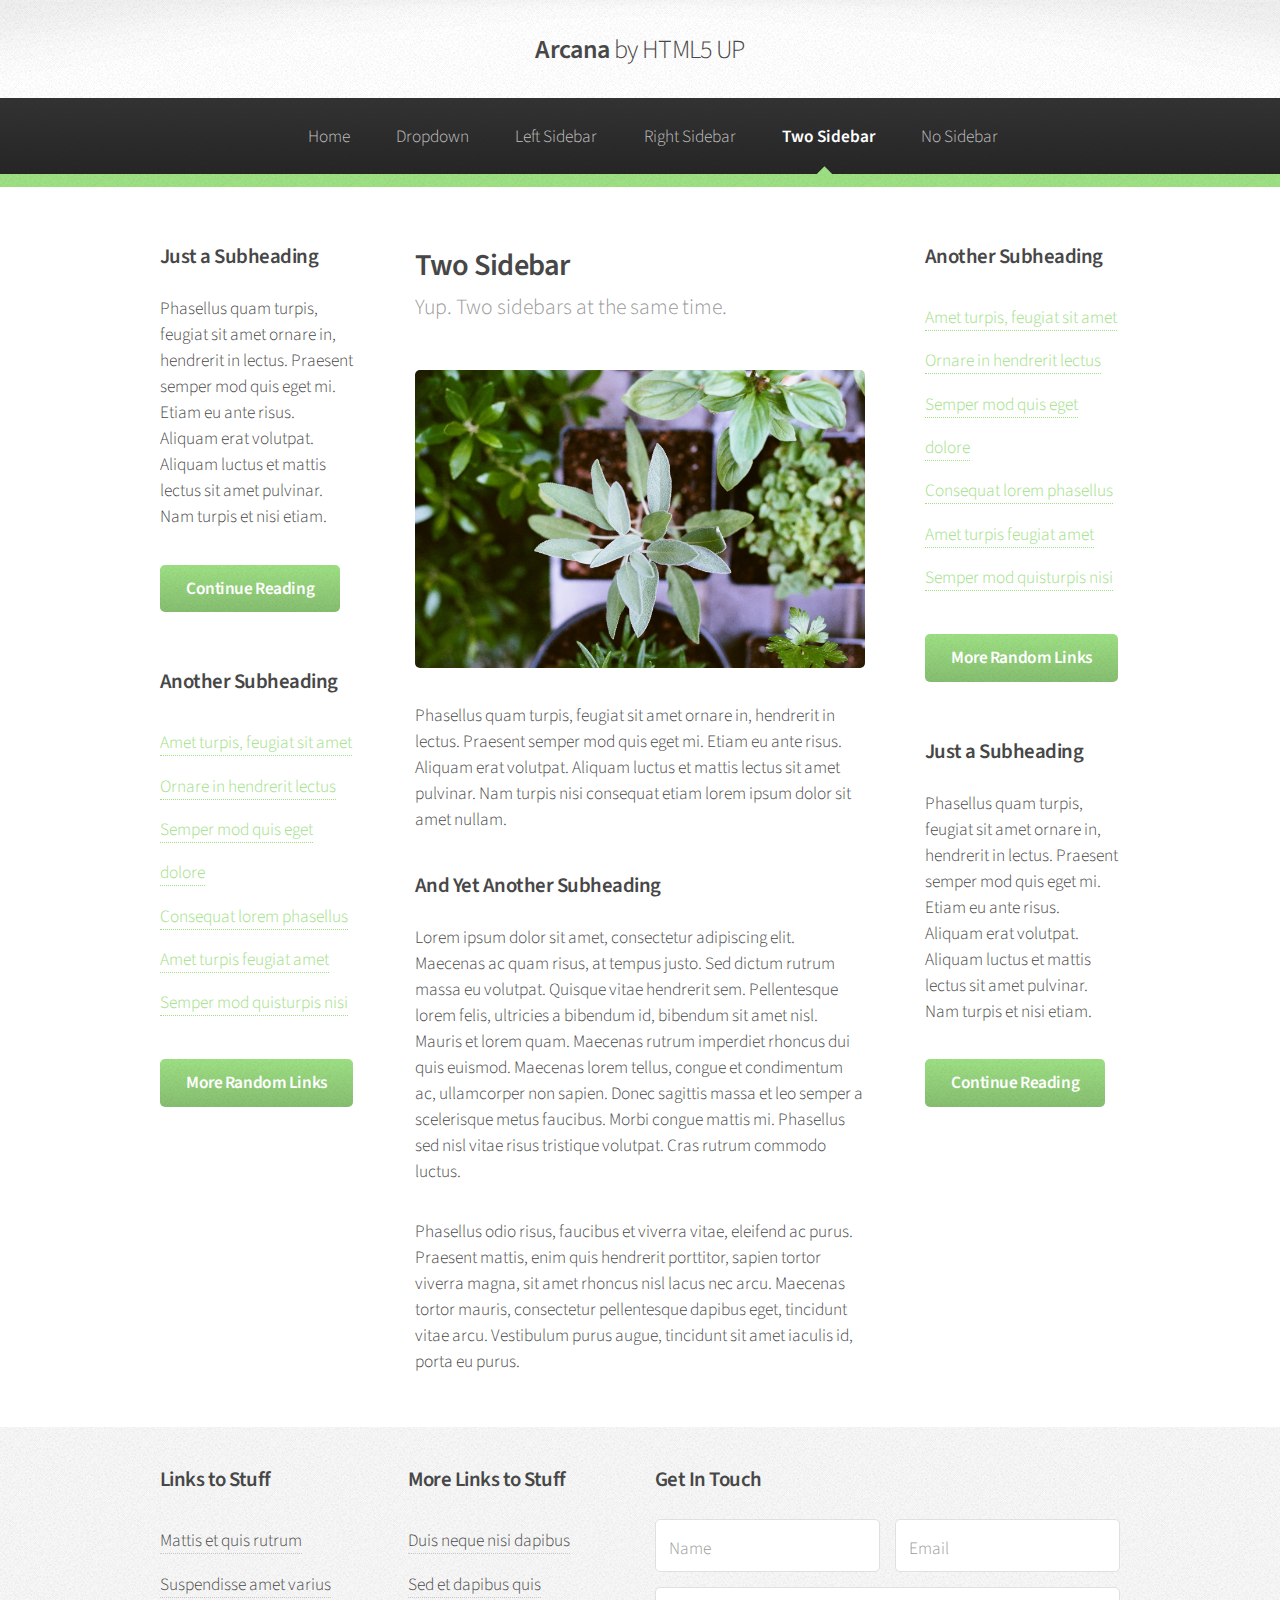
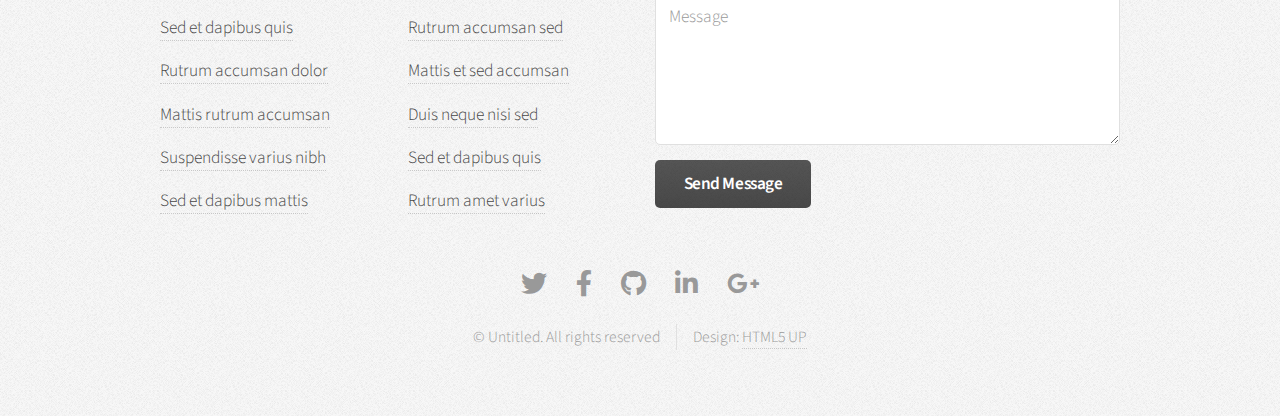
<file: two-sidebar.html>
<!DOCTYPE HTML>
<!--
	Arcana by HTML5 UP
	html5up.net | @ajlkn
	Free for personal and commercial use under the CCA 3.0 license (html5up.net/license)
-->
<html>
	<head>
		<title>Two Sidebar - Arcana by HTML5 UP</title>
		<meta charset="utf-8" />
		<meta name="viewport" content="width=device-width, initial-scale=1, user-scalable=no" />
		<link rel="stylesheet" href="assets/css/main.css" />
	</head>
	<body class="is-preload">
		<div id="page-wrapper">

			<!-- Header -->
				<div id="header">

					<!-- Logo -->
						<h1><a href="index.html" id="logo">Arcana <em>by HTML5 UP</em></a></h1>

					<!-- Nav -->
						<nav id="nav">
							<ul>
								<li><a href="index.html">Home</a></li>
								<li>
									<a href="#">Dropdown</a>
									<ul>
										<li><a href="#">Lorem dolor</a></li>
										<li><a href="#">Magna phasellus</a></li>
										<li><a href="#">Etiam sed tempus</a></li>
										<li>
											<a href="#">Submenu</a>
											<ul>
												<li><a href="#">Lorem dolor</a></li>
												<li><a href="#">Phasellus magna</a></li>
												<li><a href="#">Magna phasellus</a></li>
												<li><a href="#">Etiam nisl</a></li>
												<li><a href="#">Veroeros feugiat</a></li>
											</ul>
										</li>
										<li><a href="#">Veroeros feugiat</a></li>
									</ul>
								</li>
								<li><a href="left-sidebar.html">Left Sidebar</a></li>
								<li><a href="right-sidebar.html">Right Sidebar</a></li>
								<li class="current"><a href="two-sidebar.html">Two Sidebar</a></li>
								<li><a href="no-sidebar.html">No Sidebar</a></li>
							</ul>
						</nav>

				</div>

			<!-- Main -->
				<section class="wrapper style1">
					<div class="container">
						<div class="row gtr-200">
							<div class="col-3 col-12-narrower">
								<div id="sidebar1">

									<!-- Sidebar 1 -->

										<section>
											<h3>Just a Subheading</h3>
											<p>Phasellus quam turpis, feugiat sit amet ornare in, hendrerit in lectus.
											Praesent semper mod quis eget mi. Etiam eu ante risus. Aliquam erat volutpat.
											Aliquam luctus et mattis lectus sit amet pulvinar. Nam turpis et nisi etiam.</p>
											<footer>
												<a href="#" class="button">Continue Reading</a>
											</footer>
										</section>

										<section>
											<h3>Another Subheading</h3>
											<ul class="links">
												<li><a href="#">Amet turpis, feugiat sit amet</a></li>
												<li><a href="#">Ornare in hendrerit lectus</a></li>
												<li><a href="#">Semper mod quis eget dolore</a></li>
												<li><a href="#">Consequat lorem phasellus</a></li>
												<li><a href="#">Amet turpis feugiat amet</a></li>
												<li><a href="#">Semper mod quisturpis nisi</a></li>
											</ul>
											<footer>
												<a href="#" class="button">More Random Links</a>
											</footer>
										</section>

								</div>
							</div>
							<div class="col-6 col-12-narrower imp-narrower">
								<div id="content">

									<!-- Content -->

										<article>
											<header>
												<h2>Two Sidebar</h2>
												<p>Yup. Two sidebars at the same time.</p>
											</header>

											<span class="image featured"><img src="images/banner.jpg" alt="" /></span>

											<p>Phasellus quam turpis, feugiat sit amet ornare in, hendrerit in lectus.
											Praesent semper mod quis eget mi. Etiam eu ante risus. Aliquam erat volutpat.
											Aliquam luctus et mattis lectus sit amet pulvinar. Nam turpis nisi
											consequat etiam lorem ipsum dolor sit amet nullam.</p>

											<h3>And Yet Another Subheading</h3>
											<p>Lorem ipsum dolor sit amet, consectetur adipiscing elit. Maecenas ac quam risus, at tempus
											justo. Sed dictum rutrum massa eu volutpat. Quisque vitae hendrerit sem. Pellentesque lorem felis,
											ultricies a bibendum id, bibendum sit amet nisl. Mauris et lorem quam. Maecenas rutrum imperdiet
											rhoncus dui quis euismod. Maecenas lorem tellus, congue et condimentum ac, ullamcorper non sapien.
											Donec sagittis massa et leo semper a scelerisque metus faucibus. Morbi congue mattis mi.
											Phasellus sed nisl vitae risus tristique volutpat. Cras rutrum commodo luctus.</p>

											<p>Phasellus odio risus, faucibus et viverra vitae, eleifend ac purus. Praesent mattis, enim
											quis hendrerit porttitor, sapien tortor viverra magna, sit amet rhoncus nisl lacus nec arcu.
											Maecenas tortor mauris, consectetur pellentesque dapibus eget, tincidunt vitae arcu.
											Vestibulum purus augue, tincidunt sit amet iaculis id, porta eu purus.</p>
										</article>

								</div>
							</div>
							<div class="col-3 col-12-narrower">
								<div id="sidebar2">

									<!-- Sidebar 2 -->

										<section>
											<h3>Another Subheading</h3>
											<ul class="links">
												<li><a href="#">Amet turpis, feugiat sit amet</a></li>
												<li><a href="#">Ornare in hendrerit lectus</a></li>
												<li><a href="#">Semper mod quis eget dolore</a></li>
												<li><a href="#">Consequat lorem phasellus</a></li>
												<li><a href="#">Amet turpis feugiat amet</a></li>
												<li><a href="#">Semper mod quisturpis nisi</a></li>
											</ul>
											<footer>
												<a href="#" class="button">More Random Links</a>
											</footer>
										</section>

										<section>
											<h3>Just a Subheading</h3>
											<p>Phasellus quam turpis, feugiat sit amet ornare in, hendrerit in lectus.
											Praesent semper mod quis eget mi. Etiam eu ante risus. Aliquam erat volutpat.
											Aliquam luctus et mattis lectus sit amet pulvinar. Nam turpis et nisi etiam.</p>
											<footer>
												<a href="#" class="button">Continue Reading</a>
											</footer>
										</section>

								</div>
							</div>
						</div>
					</div>
				</section>

			<!-- Footer -->
				<div id="footer">
					<div class="container">
						<div class="row">
							<section class="col-3 col-6-narrower col-12-mobilep">
								<h3>Links to Stuff</h3>
								<ul class="links">
									<li><a href="#">Mattis et quis rutrum</a></li>
									<li><a href="#">Suspendisse amet varius</a></li>
									<li><a href="#">Sed et dapibus quis</a></li>
									<li><a href="#">Rutrum accumsan dolor</a></li>
									<li><a href="#">Mattis rutrum accumsan</a></li>
									<li><a href="#">Suspendisse varius nibh</a></li>
									<li><a href="#">Sed et dapibus mattis</a></li>
								</ul>
							</section>
							<section class="col-3 col-6-narrower col-12-mobilep">
								<h3>More Links to Stuff</h3>
								<ul class="links">
									<li><a href="#">Duis neque nisi dapibus</a></li>
									<li><a href="#">Sed et dapibus quis</a></li>
									<li><a href="#">Rutrum accumsan sed</a></li>
									<li><a href="#">Mattis et sed accumsan</a></li>
									<li><a href="#">Duis neque nisi sed</a></li>
									<li><a href="#">Sed et dapibus quis</a></li>
									<li><a href="#">Rutrum amet varius</a></li>
								</ul>
							</section>
							<section class="col-6 col-12-narrower">
								<h3>Get In Touch</h3>
								<form>
									<div class="row gtr-50">
										<div class="col-6 col-12-mobilep">
											<input type="text" name="name" id="name" placeholder="Name" />
										</div>
										<div class="col-6 col-12-mobilep">
											<input type="email" name="email" id="email" placeholder="Email" />
										</div>
										<div class="col-12">
											<textarea name="message" id="message" placeholder="Message" rows="5"></textarea>
										</div>
										<div class="col-12">
											<ul class="actions">
												<li><input type="submit" class="button alt" value="Send Message" /></li>
											</ul>
										</div>
									</div>
								</form>
							</section>
						</div>
					</div>

					<!-- Icons -->
						<ul class="icons">
							<li><a href="#" class="icon brands fa-twitter"><span class="label">Twitter</span></a></li>
							<li><a href="#" class="icon brands fa-facebook-f"><span class="label">Facebook</span></a></li>
							<li><a href="#" class="icon brands fa-github"><span class="label">GitHub</span></a></li>
							<li><a href="#" class="icon brands fa-linkedin-in"><span class="label">LinkedIn</span></a></li>
							<li><a href="#" class="icon brands fa-google-plus-g"><span class="label">Google+</span></a></li>
						</ul>

					<!-- Copyright -->
						<div class="copyright">
							<ul class="menu">
								<li>&copy; Untitled. All rights reserved</li><li>Design: <a href="http://html5up.net">HTML5 UP</a></li>
							</ul>
						</div>

				</div>

		</div>

		<!-- Scripts -->
			<script src="assets/js/jquery.min.js"></script>
			<script src="assets/js/jquery.dropotron.min.js"></script>
			<script src="assets/js/browser.min.js"></script>
			<script src="assets/js/breakpoints.min.js"></script>
			<script src="assets/js/util.js"></script>
			<script src="assets/js/main.js"></script>

	</body>
</html>
</file>
<file: assets/css/main.css>
@import url("fontawesome-all.min.css");
@import url("https://fonts.googleapis.com/css?family=Source+Sans+Pro:300,300italic,600,600italic");

/*
	Arcana by HTML5 UP
	html5up.net | @ajlkn
	Free for personal and commercial use under the CCA 3.0 license (html5up.net/license)
*/

html, body, div, span, applet, object,
iframe, h1, h2, h3, h4, h5, h6, p, blockquote,
pre, a, abbr, acronym, address, big, cite,
code, del, dfn, em, img, ins, kbd, q, s, samp,
small, strike, strong, sub, sup, tt, var, b,
u, i, center, dl, dt, dd, ol, ul, li, fieldset,
form, label, legend, table, caption, tbody,
tfoot, thead, tr, th, td, article, aside,
canvas, details, embed, figure, figcaption,
footer, header, hgroup, menu, nav, output, ruby,
section, summary, time, mark, audio, video {
	margin: 0;
	padding: 0;
	border: 0;
	font-size: 100%;
	font: inherit;
	vertical-align: baseline;}

article, aside, details, figcaption, figure,
footer, header, hgroup, menu, nav, section {
	display: block;}

body {
	line-height: 1;
}

ol, ul {
	list-style: none;
}

blockquote, q {
	quotes: none;
}

	blockquote:before, blockquote:after, q:before, q:after {
		content: '';
		content: none;
	}

table {
	border-collapse: collapse;
	border-spacing: 0;
}

body {
	-webkit-text-size-adjust: none;
}

mark {
	background-color: transparent;
	color: inherit;
}

input::-moz-focus-inner {
	border: 0;
	padding: 0;
}

input, select, textarea {
	-moz-appearance: none;
	-webkit-appearance: none;
	-ms-appearance: none;
	appearance: none;
}

/* Basic */

	html {
		box-sizing: border-box;
	}

	*, *:before, *:after {
		box-sizing: inherit;
	}

	body {
		background: #f7f7f7 url("images/bg01.png");
	}

		body.is-preload *, body.is-preload *:before, body.is-preload *:after {
			-moz-animation: none !important;
			-webkit-animation: none !important;
			-ms-animation: none !important;
			animation: none !important;
			-moz-transition: none !important;
			-webkit-transition: none !important;
			-ms-transition: none !important;
			transition: none !important;
		}

	body, input, select, textarea {
		color: #474747;
		font-family: 'Source Sans Pro', sans-serif;
		font-size: 16pt;
		font-weight: 300;
		line-height: 1.65em;
	}

	a {
		-moz-transition: color 0.2s ease-in-out, border-color 0.2s ease-in-out, opacity 0.2s ease-in-out;
		-webkit-transition: color 0.2s ease-in-out, border-color 0.2s ease-in-out, opacity 0.2s ease-in-out;
		-ms-transition: color 0.2s ease-in-out, border-color 0.2s ease-in-out, opacity 0.2s ease-in-out;
		transition: color 0.2s ease-in-out, border-color 0.2s ease-in-out, opacity 0.2s ease-in-out;
		color: #9ee084;
		text-decoration: none;
		border-bottom: dotted 1px;
	}

		a:hover {
			color: #9ee084;
			border-bottom-color: transparent;
		}

	strong, b {
		font-weight: 600;
	}

	em, i {
		font-style: italic;
	}

	p, ul, ol, dl, table, blockquote {
		margin: 0 0 2em 0;
	}

	h1, h2, h3, h4, h5, h6 {
		color: inherit;
		font-weight: 600;
		line-height: 1.75em;
		margin-bottom: 1em;
	}

		h1 a, h2 a, h3 a, h4 a, h5 a, h6 a {
			color: inherit;
			text-decoration: none;
		}

		h1 em, h2 em, h3 em, h4 em, h5 em, h6 em {
			font-style: normal;
			font-weight: 300;
		}

	h2 {
		font-size: 1.75em;
		letter-spacing: -0.025em;
	}

	h3 {
		font-size: 1.2em;
		letter-spacing: -0.025em;
	}

	sub {
		font-size: 0.8em;
		position: relative;
		top: 0.5em;
	}

	sup {
		font-size: 0.8em;
		position: relative;
		top: -0.5em;
	}

	hr {
		border-top: solid 1px #e0e0e0;
		border: 0;
		margin-bottom: 1.5em;
	}

	blockquote {
		border-left: solid 0.5em #e0e0e0;
		font-style: italic;
		padding: 1em 0 1em 2em;
	}

/* Container */

	.container {
		margin: 0 auto;
		max-width: 100%;
		width: 1400px;
	}

		@media screen and (max-width: 1680px) {

			.container {
				width: 1200px;
			}

		}

		@media screen and (max-width: 1280px) {

			.container {
				width: 960px;
			}

		}

		@media screen and (max-width: 980px) {

			.container {
				width: 95%;
			}

		}

		@media screen and (max-width: 840px) {

			.container {
				width: 95%;
			}

		}

		@media screen and (max-width: 736px) {

			.container {
				width: 90%;
			}

		}

		@media screen and (max-width: 480px) {

			.container {
				width: 100%;
			}

		}

/* Row */

	.row {
		display: flex;
		flex-wrap: wrap;
		box-sizing: border-box;
		align-items: stretch;
	}

		.row > * {
			box-sizing: border-box;
		}

		.row.gtr-uniform > * > :last-child {
			margin-bottom: 0;
		}

		.row.aln-left {
			justify-content: flex-start;
		}

		.row.aln-center {
			justify-content: center;
		}

		.row.aln-right {
			justify-content: flex-end;
		}

		.row.aln-top {
			align-items: flex-start;
		}

		.row.aln-middle {
			align-items: center;
		}

		.row.aln-bottom {
			align-items: flex-end;
		}

		.row > .imp {
			order: -1;
		}

		.row > .col-1 {
			width: 8.33333%;
		}

		.row > .off-1 {
			margin-left: 8.33333%;
		}

		.row > .col-2 {
			width: 16.66667%;
		}

		.row > .off-2 {
			margin-left: 16.66667%;
		}

		.row > .col-3 {
			width: 25%;
		}

		.row > .off-3 {
			margin-left: 25%;
		}

		.row > .col-4 {
			width: 33.33333%;
		}

		.row > .off-4 {
			margin-left: 33.33333%;
		}

		.row > .col-5 {
			width: 41.66667%;
		}

		.row > .off-5 {
			margin-left: 41.66667%;
		}

		.row > .col-6 {
			width: 50%;
		}

		.row > .off-6 {
			margin-left: 50%;
		}

		.row > .col-7 {
			width: 58.33333%;
		}

		.row > .off-7 {
			margin-left: 58.33333%;
		}

		.row > .col-8 {
			width: 66.66667%;
		}

		.row > .off-8 {
			margin-left: 66.66667%;
		}

		.row > .col-9 {
			width: 75%;
		}

		.row > .off-9 {
			margin-left: 75%;
		}

		.row > .col-10 {
			width: 83.33333%;
		}

		.row > .off-10 {
			margin-left: 83.33333%;
		}

		.row > .col-11 {
			width: 91.66667%;
		}

		.row > .off-11 {
			margin-left: 91.66667%;
		}

		.row > .col-12 {
			width: 100%;
		}

		.row > .off-12 {
			margin-left: 100%;
		}

		.row.gtr-0 {
			margin-top: 0px;
			margin-left: 0px;
		}

			.row.gtr-0 > * {
				padding: 0px 0 0 0px;
			}

			.row.gtr-0.gtr-uniform {
				margin-top: 0px;
			}

				.row.gtr-0.gtr-uniform > * {
					padding-top: 0px;
				}

		.row.gtr-25 {
			margin-top: -12.5px;
			margin-left: -12.5px;
		}

			.row.gtr-25 > * {
				padding: 12.5px 0 0 12.5px;
			}

			.row.gtr-25.gtr-uniform {
				margin-top: -12.5px;
			}

				.row.gtr-25.gtr-uniform > * {
					padding-top: 12.5px;
				}

		.row.gtr-50 {
			margin-top: -25px;
			margin-left: -25px;
		}

			.row.gtr-50 > * {
				padding: 25px 0 0 25px;
			}

			.row.gtr-50.gtr-uniform {
				margin-top: -25px;
			}

				.row.gtr-50.gtr-uniform > * {
					padding-top: 25px;
				}

		.row {
			margin-top: -50px;
			margin-left: -50px;
		}

			.row > * {
				padding: 50px 0 0 50px;
			}

			.row.gtr-uniform {
				margin-top: -50px;
			}

				.row.gtr-uniform > * {
					padding-top: 50px;
				}

		.row.gtr-150 {
			margin-top: -75px;
			margin-left: -75px;
		}

			.row.gtr-150 > * {
				padding: 75px 0 0 75px;
			}

			.row.gtr-150.gtr-uniform {
				margin-top: -75px;
			}

				.row.gtr-150.gtr-uniform > * {
					padding-top: 75px;
				}

		.row.gtr-200 {
			margin-top: -100px;
			margin-left: -100px;
		}

			.row.gtr-200 > * {
				padding: 100px 0 0 100px;
			}

			.row.gtr-200.gtr-uniform {
				margin-top: -100px;
			}

				.row.gtr-200.gtr-uniform > * {
					padding-top: 100px;
				}

		@media screen and (max-width: 1680px) {

			.row {
				display: flex;
				flex-wrap: wrap;
				box-sizing: border-box;
				align-items: stretch;
			}

				.row > * {
					box-sizing: border-box;
				}

				.row.gtr-uniform > * > :last-child {
					margin-bottom: 0;
				}

				.row.aln-left {
					justify-content: flex-start;
				}

				.row.aln-center {
					justify-content: center;
				}

				.row.aln-right {
					justify-content: flex-end;
				}

				.row.aln-top {
					align-items: flex-start;
				}

				.row.aln-middle {
					align-items: center;
				}

				.row.aln-bottom {
					align-items: flex-end;
				}

				.row > .imp-wide {
					order: -1;
				}

				.row > .col-1-wide {
					width: 8.33333%;
				}

				.row > .off-1-wide {
					margin-left: 8.33333%;
				}

				.row > .col-2-wide {
					width: 16.66667%;
				}

				.row > .off-2-wide {
					margin-left: 16.66667%;
				}

				.row > .col-3-wide {
					width: 25%;
				}

				.row > .off-3-wide {
					margin-left: 25%;
				}

				.row > .col-4-wide {
					width: 33.33333%;
				}

				.row > .off-4-wide {
					margin-left: 33.33333%;
				}

				.row > .col-5-wide {
					width: 41.66667%;
				}

				.row > .off-5-wide {
					margin-left: 41.66667%;
				}

				.row > .col-6-wide {
					width: 50%;
				}

				.row > .off-6-wide {
					margin-left: 50%;
				}

				.row > .col-7-wide {
					width: 58.33333%;
				}

				.row > .off-7-wide {
					margin-left: 58.33333%;
				}

				.row > .col-8-wide {
					width: 66.66667%;
				}

				.row > .off-8-wide {
					margin-left: 66.66667%;
				}

				.row > .col-9-wide {
					width: 75%;
				}

				.row > .off-9-wide {
					margin-left: 75%;
				}

				.row > .col-10-wide {
					width: 83.33333%;
				}

				.row > .off-10-wide {
					margin-left: 83.33333%;
				}

				.row > .col-11-wide {
					width: 91.66667%;
				}

				.row > .off-11-wide {
					margin-left: 91.66667%;
				}

				.row > .col-12-wide {
					width: 100%;
				}

				.row > .off-12-wide {
					margin-left: 100%;
				}

				.row.gtr-0 {
					margin-top: 0px;
					margin-left: 0px;
				}

					.row.gtr-0 > * {
						padding: 0px 0 0 0px;
					}

					.row.gtr-0.gtr-uniform {
						margin-top: 0px;
					}

						.row.gtr-0.gtr-uniform > * {
							padding-top: 0px;
						}

				.row.gtr-25 {
					margin-top: -10px;
					margin-left: -10px;
				}

					.row.gtr-25 > * {
						padding: 10px 0 0 10px;
					}

					.row.gtr-25.gtr-uniform {
						margin-top: -10px;
					}

						.row.gtr-25.gtr-uniform > * {
							padding-top: 10px;
						}

				.row.gtr-50 {
					margin-top: -20px;
					margin-left: -20px;
				}

					.row.gtr-50 > * {
						padding: 20px 0 0 20px;
					}

					.row.gtr-50.gtr-uniform {
						margin-top: -20px;
					}

						.row.gtr-50.gtr-uniform > * {
							padding-top: 20px;
						}

				.row {
					margin-top: -40px;
					margin-left: -40px;
				}

					.row > * {
						padding: 40px 0 0 40px;
					}

					.row.gtr-uniform {
						margin-top: -40px;
					}

						.row.gtr-uniform > * {
							padding-top: 40px;
						}

				.row.gtr-150 {
					margin-top: -60px;
					margin-left: -60px;
				}

					.row.gtr-150 > * {
						padding: 60px 0 0 60px;
					}

					.row.gtr-150.gtr-uniform {
						margin-top: -60px;
					}

						.row.gtr-150.gtr-uniform > * {
							padding-top: 60px;
						}

				.row.gtr-200 {
					margin-top: -80px;
					margin-left: -80px;
				}

					.row.gtr-200 > * {
						padding: 80px 0 0 80px;
					}

					.row.gtr-200.gtr-uniform {
						margin-top: -80px;
					}

						.row.gtr-200.gtr-uniform > * {
							padding-top: 80px;
						}

		}

		@media screen and (max-width: 1280px) {

			.row {
				display: flex;
				flex-wrap: wrap;
				box-sizing: border-box;
				align-items: stretch;
			}

				.row > * {
					box-sizing: border-box;
				}

				.row.gtr-uniform > * > :last-child {
					margin-bottom: 0;
				}

				.row.aln-left {
					justify-content: flex-start;
				}

				.row.aln-center {
					justify-content: center;
				}

				.row.aln-right {
					justify-content: flex-end;
				}

				.row.aln-top {
					align-items: flex-start;
				}

				.row.aln-middle {
					align-items: center;
				}

				.row.aln-bottom {
					align-items: flex-end;
				}

				.row > .imp-normal {
					order: -1;
				}

				.row > .col-1-normal {
					width: 8.33333%;
				}

				.row > .off-1-normal {
					margin-left: 8.33333%;
				}

				.row > .col-2-normal {
					width: 16.66667%;
				}

				.row > .off-2-normal {
					margin-left: 16.66667%;
				}

				.row > .col-3-normal {
					width: 25%;
				}

				.row > .off-3-normal {
					margin-left: 25%;
				}

				.row > .col-4-normal {
					width: 33.33333%;
				}

				.row > .off-4-normal {
					margin-left: 33.33333%;
				}

				.row > .col-5-normal {
					width: 41.66667%;
				}

				.row > .off-5-normal {
					margin-left: 41.66667%;
				}

				.row > .col-6-normal {
					width: 50%;
				}

				.row > .off-6-normal {
					margin-left: 50%;
				}

				.row > .col-7-normal {
					width: 58.33333%;
				}

				.row > .off-7-normal {
					margin-left: 58.33333%;
				}

				.row > .col-8-normal {
					width: 66.66667%;
				}

				.row > .off-8-normal {
					margin-left: 66.66667%;
				}

				.row > .col-9-normal {
					width: 75%;
				}

				.row > .off-9-normal {
					margin-left: 75%;
				}

				.row > .col-10-normal {
					width: 83.33333%;
				}

				.row > .off-10-normal {
					margin-left: 83.33333%;
				}

				.row > .col-11-normal {
					width: 91.66667%;
				}

				.row > .off-11-normal {
					margin-left: 91.66667%;
				}

				.row > .col-12-normal {
					width: 100%;
				}

				.row > .off-12-normal {
					margin-left: 100%;
				}

				.row.gtr-0 {
					margin-top: 0px;
					margin-left: 0px;
				}

					.row.gtr-0 > * {
						padding: 0px 0 0 0px;
					}

					.row.gtr-0.gtr-uniform {
						margin-top: 0px;
					}

						.row.gtr-0.gtr-uniform > * {
							padding-top: 0px;
						}

				.row.gtr-25 {
					margin-top: -7.5px;
					margin-left: -7.5px;
				}

					.row.gtr-25 > * {
						padding: 7.5px 0 0 7.5px;
					}

					.row.gtr-25.gtr-uniform {
						margin-top: -7.5px;
					}

						.row.gtr-25.gtr-uniform > * {
							padding-top: 7.5px;
						}

				.row.gtr-50 {
					margin-top: -15px;
					margin-left: -15px;
				}

					.row.gtr-50 > * {
						padding: 15px 0 0 15px;
					}

					.row.gtr-50.gtr-uniform {
						margin-top: -15px;
					}

						.row.gtr-50.gtr-uniform > * {
							padding-top: 15px;
						}

				.row {
					margin-top: -30px;
					margin-left: -30px;
				}

					.row > * {
						padding: 30px 0 0 30px;
					}

					.row.gtr-uniform {
						margin-top: -30px;
					}

						.row.gtr-uniform > * {
							padding-top: 30px;
						}

				.row.gtr-150 {
					margin-top: -45px;
					margin-left: -45px;
				}

					.row.gtr-150 > * {
						padding: 45px 0 0 45px;
					}

					.row.gtr-150.gtr-uniform {
						margin-top: -45px;
					}

						.row.gtr-150.gtr-uniform > * {
							padding-top: 45px;
						}

				.row.gtr-200 {
					margin-top: -60px;
					margin-left: -60px;
				}

					.row.gtr-200 > * {
						padding: 60px 0 0 60px;
					}

					.row.gtr-200.gtr-uniform {
						margin-top: -60px;
					}

						.row.gtr-200.gtr-uniform > * {
							padding-top: 60px;
						}

		}

		@media screen and (max-width: 980px) {

			.row {
				display: flex;
				flex-wrap: wrap;
				box-sizing: border-box;
				align-items: stretch;
			}

				.row > * {
					box-sizing: border-box;
				}

				.row.gtr-uniform > * > :last-child {
					margin-bottom: 0;
				}

				.row.aln-left {
					justify-content: flex-start;
				}

				.row.aln-center {
					justify-content: center;
				}

				.row.aln-right {
					justify-content: flex-end;
				}

				.row.aln-top {
					align-items: flex-start;
				}

				.row.aln-middle {
					align-items: center;
				}

				.row.aln-bottom {
					align-items: flex-end;
				}

				.row > .imp-narrow {
					order: -1;
				}

				.row > .col-1-narrow {
					width: 8.33333%;
				}

				.row > .off-1-narrow {
					margin-left: 8.33333%;
				}

				.row > .col-2-narrow {
					width: 16.66667%;
				}

				.row > .off-2-narrow {
					margin-left: 16.66667%;
				}

				.row > .col-3-narrow {
					width: 25%;
				}

				.row > .off-3-narrow {
					margin-left: 25%;
				}

				.row > .col-4-narrow {
					width: 33.33333%;
				}

				.row > .off-4-narrow {
					margin-left: 33.33333%;
				}

				.row > .col-5-narrow {
					width: 41.66667%;
				}

				.row > .off-5-narrow {
					margin-left: 41.66667%;
				}

				.row > .col-6-narrow {
					width: 50%;
				}

				.row > .off-6-narrow {
					margin-left: 50%;
				}

				.row > .col-7-narrow {
					width: 58.33333%;
				}

				.row > .off-7-narrow {
					margin-left: 58.33333%;
				}

				.row > .col-8-narrow {
					width: 66.66667%;
				}

				.row > .off-8-narrow {
					margin-left: 66.66667%;
				}

				.row > .col-9-narrow {
					width: 75%;
				}

				.row > .off-9-narrow {
					margin-left: 75%;
				}

				.row > .col-10-narrow {
					width: 83.33333%;
				}

				.row > .off-10-narrow {
					margin-left: 83.33333%;
				}

				.row > .col-11-narrow {
					width: 91.66667%;
				}

				.row > .off-11-narrow {
					margin-left: 91.66667%;
				}

				.row > .col-12-narrow {
					width: 100%;
				}

				.row > .off-12-narrow {
					margin-left: 100%;
				}

				.row.gtr-0 {
					margin-top: 0px;
					margin-left: 0px;
				}

					.row.gtr-0 > * {
						padding: 0px 0 0 0px;
					}

					.row.gtr-0.gtr-uniform {
						margin-top: 0px;
					}

						.row.gtr-0.gtr-uniform > * {
							padding-top: 0px;
						}

				.row.gtr-25 {
					margin-top: -7.5px;
					margin-left: -7.5px;
				}

					.row.gtr-25 > * {
						padding: 7.5px 0 0 7.5px;
					}

					.row.gtr-25.gtr-uniform {
						margin-top: -7.5px;
					}

						.row.gtr-25.gtr-uniform > * {
							padding-top: 7.5px;
						}

				.row.gtr-50 {
					margin-top: -15px;
					margin-left: -15px;
				}

					.row.gtr-50 > * {
						padding: 15px 0 0 15px;
					}

					.row.gtr-50.gtr-uniform {
						margin-top: -15px;
					}

						.row.gtr-50.gtr-uniform > * {
							padding-top: 15px;
						}

				.row {
					margin-top: -30px;
					margin-left: -30px;
				}

					.row > * {
						padding: 30px 0 0 30px;
					}

					.row.gtr-uniform {
						margin-top: -30px;
					}

						.row.gtr-uniform > * {
							padding-top: 30px;
						}

				.row.gtr-150 {
					margin-top: -45px;
					margin-left: -45px;
				}

					.row.gtr-150 > * {
						padding: 45px 0 0 45px;
					}

					.row.gtr-150.gtr-uniform {
						margin-top: -45px;
					}

						.row.gtr-150.gtr-uniform > * {
							padding-top: 45px;
						}

				.row.gtr-200 {
					margin-top: -60px;
					margin-left: -60px;
				}

					.row.gtr-200 > * {
						padding: 60px 0 0 60px;
					}

					.row.gtr-200.gtr-uniform {
						margin-top: -60px;
					}

						.row.gtr-200.gtr-uniform > * {
							padding-top: 60px;
						}

		}

		@media screen and (max-width: 840px) {

			.row {
				display: flex;
				flex-wrap: wrap;
				box-sizing: border-box;
				align-items: stretch;
			}

				.row > * {
					box-sizing: border-box;
				}

				.row.gtr-uniform > * > :last-child {
					margin-bottom: 0;
				}

				.row.aln-left {
					justify-content: flex-start;
				}

				.row.aln-center {
					justify-content: center;
				}

				.row.aln-right {
					justify-content: flex-end;
				}

				.row.aln-top {
					align-items: flex-start;
				}

				.row.aln-middle {
					align-items: center;
				}

				.row.aln-bottom {
					align-items: flex-end;
				}

				.row > .imp-narrower {
					order: -1;
				}

				.row > .col-1-narrower {
					width: 8.33333%;
				}

				.row > .off-1-narrower {
					margin-left: 8.33333%;
				}

				.row > .col-2-narrower {
					width: 16.66667%;
				}

				.row > .off-2-narrower {
					margin-left: 16.66667%;
				}

				.row > .col-3-narrower {
					width: 25%;
				}

				.row > .off-3-narrower {
					margin-left: 25%;
				}

				.row > .col-4-narrower {
					width: 33.33333%;
				}

				.row > .off-4-narrower {
					margin-left: 33.33333%;
				}

				.row > .col-5-narrower {
					width: 41.66667%;
				}

				.row > .off-5-narrower {
					margin-left: 41.66667%;
				}

				.row > .col-6-narrower {
					width: 50%;
				}

				.row > .off-6-narrower {
					margin-left: 50%;
				}

				.row > .col-7-narrower {
					width: 58.33333%;
				}

				.row > .off-7-narrower {
					margin-left: 58.33333%;
				}

				.row > .col-8-narrower {
					width: 66.66667%;
				}

				.row > .off-8-narrower {
					margin-left: 66.66667%;
				}

				.row > .col-9-narrower {
					width: 75%;
				}

				.row > .off-9-narrower {
					margin-left: 75%;
				}

				.row > .col-10-narrower {
					width: 83.33333%;
				}

				.row > .off-10-narrower {
					margin-left: 83.33333%;
				}

				.row > .col-11-narrower {
					width: 91.66667%;
				}

				.row > .off-11-narrower {
					margin-left: 91.66667%;
				}

				.row > .col-12-narrower {
					width: 100%;
				}

				.row > .off-12-narrower {
					margin-left: 100%;
				}

				.row.gtr-0 {
					margin-top: 0px;
					margin-left: 0px;
				}

					.row.gtr-0 > * {
						padding: 0px 0 0 0px;
					}

					.row.gtr-0.gtr-uniform {
						margin-top: 0px;
					}

						.row.gtr-0.gtr-uniform > * {
							padding-top: 0px;
						}

				.row.gtr-25 {
					margin-top: -7.5px;
					margin-left: -7.5px;
				}

					.row.gtr-25 > * {
						padding: 7.5px 0 0 7.5px;
					}

					.row.gtr-25.gtr-uniform {
						margin-top: -7.5px;
					}

						.row.gtr-25.gtr-uniform > * {
							padding-top: 7.5px;
						}

				.row.gtr-50 {
					margin-top: -15px;
					margin-left: -15px;
				}

					.row.gtr-50 > * {
						padding: 15px 0 0 15px;
					}

					.row.gtr-50.gtr-uniform {
						margin-top: -15px;
					}

						.row.gtr-50.gtr-uniform > * {
							padding-top: 15px;
						}

				.row {
					margin-top: -30px;
					margin-left: -30px;
				}

					.row > * {
						padding: 30px 0 0 30px;
					}

					.row.gtr-uniform {
						margin-top: -30px;
					}

						.row.gtr-uniform > * {
							padding-top: 30px;
						}

				.row.gtr-150 {
					margin-top: -45px;
					margin-left: -45px;
				}

					.row.gtr-150 > * {
						padding: 45px 0 0 45px;
					}

					.row.gtr-150.gtr-uniform {
						margin-top: -45px;
					}

						.row.gtr-150.gtr-uniform > * {
							padding-top: 45px;
						}

				.row.gtr-200 {
					margin-top: -60px;
					margin-left: -60px;
				}

					.row.gtr-200 > * {
						padding: 60px 0 0 60px;
					}

					.row.gtr-200.gtr-uniform {
						margin-top: -60px;
					}

						.row.gtr-200.gtr-uniform > * {
							padding-top: 60px;
						}

		}

		@media screen and (max-width: 736px) {

			.row {
				display: flex;
				flex-wrap: wrap;
				box-sizing: border-box;
				align-items: stretch;
			}

				.row > * {
					box-sizing: border-box;
				}

				.row.gtr-uniform > * > :last-child {
					margin-bottom: 0;
				}

				.row.aln-left {
					justify-content: flex-start;
				}

				.row.aln-center {
					justify-content: center;
				}

				.row.aln-right {
					justify-content: flex-end;
				}

				.row.aln-top {
					align-items: flex-start;
				}

				.row.aln-middle {
					align-items: center;
				}

				.row.aln-bottom {
					align-items: flex-end;
				}

				.row > .imp-mobile {
					order: -1;
				}

				.row > .col-1-mobile {
					width: 8.33333%;
				}

				.row > .off-1-mobile {
					margin-left: 8.33333%;
				}

				.row > .col-2-mobile {
					width: 16.66667%;
				}

				.row > .off-2-mobile {
					margin-left: 16.66667%;
				}

				.row > .col-3-mobile {
					width: 25%;
				}

				.row > .off-3-mobile {
					margin-left: 25%;
				}

				.row > .col-4-mobile {
					width: 33.33333%;
				}

				.row > .off-4-mobile {
					margin-left: 33.33333%;
				}

				.row > .col-5-mobile {
					width: 41.66667%;
				}

				.row > .off-5-mobile {
					margin-left: 41.66667%;
				}

				.row > .col-6-mobile {
					width: 50%;
				}

				.row > .off-6-mobile {
					margin-left: 50%;
				}

				.row > .col-7-mobile {
					width: 58.33333%;
				}

				.row > .off-7-mobile {
					margin-left: 58.33333%;
				}

				.row > .col-8-mobile {
					width: 66.66667%;
				}

				.row > .off-8-mobile {
					margin-left: 66.66667%;
				}

				.row > .col-9-mobile {
					width: 75%;
				}

				.row > .off-9-mobile {
					margin-left: 75%;
				}

				.row > .col-10-mobile {
					width: 83.33333%;
				}

				.row > .off-10-mobile {
					margin-left: 83.33333%;
				}

				.row > .col-11-mobile {
					width: 91.66667%;
				}

				.row > .off-11-mobile {
					margin-left: 91.66667%;
				}

				.row > .col-12-mobile {
					width: 100%;
				}

				.row > .off-12-mobile {
					margin-left: 100%;
				}

				.row.gtr-0 {
					margin-top: 0px;
					margin-left: 0px;
				}

					.row.gtr-0 > * {
						padding: 0px 0 0 0px;
					}

					.row.gtr-0.gtr-uniform {
						margin-top: 0px;
					}

						.row.gtr-0.gtr-uniform > * {
							padding-top: 0px;
						}

				.row.gtr-25 {
					margin-top: -5px;
					margin-left: -5px;
				}

					.row.gtr-25 > * {
						padding: 5px 0 0 5px;
					}

					.row.gtr-25.gtr-uniform {
						margin-top: -5px;
					}

						.row.gtr-25.gtr-uniform > * {
							padding-top: 5px;
						}

				.row.gtr-50 {
					margin-top: -10px;
					margin-left: -10px;
				}

					.row.gtr-50 > * {
						padding: 10px 0 0 10px;
					}

					.row.gtr-50.gtr-uniform {
						margin-top: -10px;
					}

						.row.gtr-50.gtr-uniform > * {
							padding-top: 10px;
						}

				.row {
					margin-top: -20px;
					margin-left: -20px;
				}

					.row > * {
						padding: 20px 0 0 20px;
					}

					.row.gtr-uniform {
						margin-top: -20px;
					}

						.row.gtr-uniform > * {
							padding-top: 20px;
						}

				.row.gtr-150 {
					margin-top: -30px;
					margin-left: -30px;
				}

					.row.gtr-150 > * {
						padding: 30px 0 0 30px;
					}

					.row.gtr-150.gtr-uniform {
						margin-top: -30px;
					}

						.row.gtr-150.gtr-uniform > * {
							padding-top: 30px;
						}

				.row.gtr-200 {
					margin-top: -40px;
					margin-left: -40px;
				}

					.row.gtr-200 > * {
						padding: 40px 0 0 40px;
					}

					.row.gtr-200.gtr-uniform {
						margin-top: -40px;
					}

						.row.gtr-200.gtr-uniform > * {
							padding-top: 40px;
						}

		}

		@media screen and (max-width: 480px) {

			.row {
				display: flex;
				flex-wrap: wrap;
				box-sizing: border-box;
				align-items: stretch;
			}

				.row > * {
					box-sizing: border-box;
				}

				.row.gtr-uniform > * > :last-child {
					margin-bottom: 0;
				}

				.row.aln-left {
					justify-content: flex-start;
				}

				.row.aln-center {
					justify-content: center;
				}

				.row.aln-right {
					justify-content: flex-end;
				}

				.row.aln-top {
					align-items: flex-start;
				}

				.row.aln-middle {
					align-items: center;
				}

				.row.aln-bottom {
					align-items: flex-end;
				}

				.row > .imp-mobilep {
					order: -1;
				}

				.row > .col-1-mobilep {
					width: 8.33333%;
				}

				.row > .off-1-mobilep {
					margin-left: 8.33333%;
				}

				.row > .col-2-mobilep {
					width: 16.66667%;
				}

				.row > .off-2-mobilep {
					margin-left: 16.66667%;
				}

				.row > .col-3-mobilep {
					width: 25%;
				}

				.row > .off-3-mobilep {
					margin-left: 25%;
				}

				.row > .col-4-mobilep {
					width: 33.33333%;
				}

				.row > .off-4-mobilep {
					margin-left: 33.33333%;
				}

				.row > .col-5-mobilep {
					width: 41.66667%;
				}

				.row > .off-5-mobilep {
					margin-left: 41.66667%;
				}

				.row > .col-6-mobilep {
					width: 50%;
				}

				.row > .off-6-mobilep {
					margin-left: 50%;
				}

				.row > .col-7-mobilep {
					width: 58.33333%;
				}

				.row > .off-7-mobilep {
					margin-left: 58.33333%;
				}

				.row > .col-8-mobilep {
					width: 66.66667%;
				}

				.row > .off-8-mobilep {
					margin-left: 66.66667%;
				}

				.row > .col-9-mobilep {
					width: 75%;
				}

				.row > .off-9-mobilep {
					margin-left: 75%;
				}

				.row > .col-10-mobilep {
					width: 83.33333%;
				}

				.row > .off-10-mobilep {
					margin-left: 83.33333%;
				}

				.row > .col-11-mobilep {
					width: 91.66667%;
				}

				.row > .off-11-mobilep {
					margin-left: 91.66667%;
				}

				.row > .col-12-mobilep {
					width: 100%;
				}

				.row > .off-12-mobilep {
					margin-left: 100%;
				}

				.row.gtr-0 {
					margin-top: 0px;
					margin-left: 0px;
				}

					.row.gtr-0 > * {
						padding: 0px 0 0 0px;
					}

					.row.gtr-0.gtr-uniform {
						margin-top: 0px;
					}

						.row.gtr-0.gtr-uniform > * {
							padding-top: 0px;
						}

				.row.gtr-25 {
					margin-top: -5px;
					margin-left: -5px;
				}

					.row.gtr-25 > * {
						padding: 5px 0 0 5px;
					}

					.row.gtr-25.gtr-uniform {
						margin-top: -5px;
					}

						.row.gtr-25.gtr-uniform > * {
							padding-top: 5px;
						}

				.row.gtr-50 {
					margin-top: -10px;
					margin-left: -10px;
				}

					.row.gtr-50 > * {
						padding: 10px 0 0 10px;
					}

					.row.gtr-50.gtr-uniform {
						margin-top: -10px;
					}

						.row.gtr-50.gtr-uniform > * {
							padding-top: 10px;
						}

				.row {
					margin-top: -20px;
					margin-left: -20px;
				}

					.row > * {
						padding: 20px 0 0 20px;
					}

					.row.gtr-uniform {
						margin-top: -20px;
					}

						.row.gtr-uniform > * {
							padding-top: 20px;
						}

				.row.gtr-150 {
					margin-top: -30px;
					margin-left: -30px;
				}

					.row.gtr-150 > * {
						padding: 30px 0 0 30px;
					}

					.row.gtr-150.gtr-uniform {
						margin-top: -30px;
					}

						.row.gtr-150.gtr-uniform > * {
							padding-top: 30px;
						}

				.row.gtr-200 {
					margin-top: -40px;
					margin-left: -40px;
				}

					.row.gtr-200 > * {
						padding: 40px 0 0 40px;
					}

					.row.gtr-200.gtr-uniform {
						margin-top: -40px;
					}

						.row.gtr-200.gtr-uniform > * {
							padding-top: 40px;
						}

		}

/* Section/Article */

	section.special, article.special {
		text-align: center;
	}

	header p {
		color: #999;
		font-size: 1.25em;
		position: relative;
		margin-top: -1.25em;
		margin-bottom: 2.25em;
	}

	header.major {
		text-align: center;
		margin: 0 0 2em 0;
	}

		header.major h2 {
			font-size: 2.25em;
		}

		header.major p {
			position: relative;
			border-top: solid 1px #e0e0e0;
			padding: 1em 0 0 0;
			margin: 0;
			top: -1em;
			font-size: 1.5em;
			letter-spacing: -0.025em;
		}

	footer {
		margin: 0 0 3em 0;
	}

		footer > :last-child {
			margin-bottom: 0;
		}

		footer.major {
			padding-top: 3em;
		}

/* Form */

	input[type="text"],
	input[type="password"],
	input[type="email"],
	textarea {
		-moz-appearance: none;
		-webkit-appearance: none;
		-ms-appearance: none;
		appearance: none;
		-moz-transition: border-color 0.2s ease-in-out;
		-webkit-transition: border-color 0.2s ease-in-out;
		-ms-transition: border-color 0.2s ease-in-out;
		transition: border-color 0.2s ease-in-out;
		background: #fff;
		border: solid 1px #e0e0e0;
		border-radius: 5px;
		color: inherit;
		display: block;
		outline: 0;
		padding: 0.75em;
		text-decoration: none;
		width: 100%;
	}

		input[type="text"]:focus,
		input[type="password"]:focus,
		input[type="email"]:focus,
		textarea:focus {
			border-color: #9ee084;
		}

	input[type="text"],
	input[type="password"],
	input[type="email"] {
		line-height: 1em;
	}

	label {
		display: block;
		color: inherit;
		font-weight: 600;
		line-height: 1.75em;
		margin-bottom: 0.5em;
	}

	::-webkit-input-placeholder {
		color: #999;
		position: relative;
		top: 3px;
	}

	:-moz-placeholder {
		color: #999;
	}

	::-moz-placeholder {
		color: #999;
	}

	:-ms-input-placeholder {
		color: #999;
	}

/* Image */

	.image {
		border: 0;
		display: inline-block;
		position: relative;
		border-radius: 5px;
	}

		.image img {
			display: block;
			border-radius: 5px;
		}

		.image.left {
			display: block;
			float: left;
			margin: 0 2em 2em 0;
			position: relative;
			top: 0.25em;
		}

			.image.left img {
				display: block;
				width: 100%;
			}

		.image.fit {
			display: block;
		}

			.image.fit img {
				display: block;
				width: 100%;
			}

		.image.featured {
			display: block;
			margin: 0 0 2em 0;
		}

			.image.featured img {
				display: block;
				width: 100%;
			}

/* Icon */

	.icon {
		text-decoration: none;
		position: relative;
		text-decoration: none;
	}

		.icon:before {
			-moz-osx-font-smoothing: grayscale;
			-webkit-font-smoothing: antialiased;
			display: inline-block;
			font-style: normal;
			font-variant: normal;
			text-rendering: auto;
			line-height: 1;
			text-transform: none !important;
			font-family: 'Font Awesome 5 Free';
			font-weight: 400;
		}

		.icon > .label {
			display: none;
		}

		.icon:before {
			line-height: inherit;
		}

		.icon.solid:before {
			font-weight: 900;
		}

		.icon.brands:before {
			font-family: 'Font Awesome 5 Brands';
		}

		.icon.major {
			text-align: center;
			cursor: default;
			background-color: #9ee084;
			background-image: -moz-linear-gradient(top, rgba(0,0,0,0), rgba(0,0,0,0.15)), url("images/bg01.png");
			background-image: -webkit-linear-gradient(top, rgba(0,0,0,0), rgba(0,0,0,0.15)), url("images/bg01.png");
			background-image: -ms-linear-gradient(top, rgba(0,0,0,0), rgba(0,0,0,0.15)), url("images/bg01.png");
			background-image: linear-gradient(top, rgba(0,0,0,0), rgba(0,0,0,0.15)), url("images/bg01.png");
			color: #fff;
			border-radius: 100%;
			display: inline-block;
			width: 5em;
			height: 5em;
			line-height: 5em;
			box-shadow: 0 0 0 7px white, 0 0 0 8px #e0e0e0;
			margin: 0 0 2em 0;
		}

			.icon.major:before {
				font-size: 36px;
			}

/* Lists */

	ol {
		list-style: decimal;
		padding-left: 1.25em;
	}

		ol li {
			padding-left: 0.25em;
		}

	ul {
		list-style: disc;
		padding-left: 1em;
	}

		ul li {
			padding-left: 0.5em;
		}

/* Links */

	ul.links {
		list-style: none;
		padding-left: 0;
	}

		ul.links li {
			line-height: 2.5em;
			padding-left: 0;
		}

/* Icons */

	ul.icons {
		cursor: default;
		list-style: none;
		padding-left: 0;
	}

		ul.icons li {
			display: inline-block;
			line-height: 1em;
			padding-left: 1.5em;
		}

			ul.icons li:first-child {
				padding-left: 0;
			}

			ul.icons li a, ul.icons li span {
				font-size: 2em;
				border: 0;
			}

/* Menu */

	ul.menu {
		list-style: none;
		padding-left: 0;
	}

		ul.menu li {
			border-left: solid 1px #e0e0e0;
			display: inline-block;
			padding: 0 0 0 1em;
			margin: 0 0 0 1em;
		}

			ul.menu li:first-child {
				border-left: 0;
				margin-left: 0;
				padding-left: 0;
			}

/* Actions */

	ul.actions {
		display: -moz-flex;
		display: -webkit-flex;
		display: -ms-flex;
		display: flex;
		cursor: default;
		list-style: none;
		margin-left: -1em;
		padding-left: 0;
	}

		ul.actions li {
			padding: 0 0 0 1em;
			vertical-align: middle;
		}

		ul.actions.special {
			-moz-justify-content: center;
			-webkit-justify-content: center;
			-ms-justify-content: center;
			justify-content: center;
			width: 100%;
			margin-left: 0;
		}

			ul.actions.special li:first-child {
				padding-left: 0;
			}

		ul.actions.stacked {
			-moz-flex-direction: column;
			-webkit-flex-direction: column;
			-ms-flex-direction: column;
			flex-direction: column;
			margin-left: 0;
		}

			ul.actions.stacked li {
				padding: 1.25em 0 0 0;
			}

				ul.actions.stacked li:first-child {
					padding-top: 0;
				}

		ul.actions.fit {
			width: calc(100% + 1em);
		}

			ul.actions.fit li {
				-moz-flex-grow: 1;
				-webkit-flex-grow: 1;
				-ms-flex-grow: 1;
				flex-grow: 1;
				-moz-flex-shrink: 1;
				-webkit-flex-shrink: 1;
				-ms-flex-shrink: 1;
				flex-shrink: 1;
				width: 100%;
			}

				ul.actions.fit li > * {
					width: 100%;
				}

			ul.actions.fit.stacked {
				width: 100%;
			}

		@media screen and (max-width: 736px) {

			ul.actions:not(.fixed) {
				-moz-flex-direction: column;
				-webkit-flex-direction: column;
				-ms-flex-direction: column;
				flex-direction: column;
				margin-left: 0;
				width: 100% !important;
			}

				ul.actions:not(.fixed) li {
					-moz-flex-grow: 1;
					-webkit-flex-grow: 1;
					-ms-flex-grow: 1;
					flex-grow: 1;
					-moz-flex-shrink: 1;
					-webkit-flex-shrink: 1;
					-ms-flex-shrink: 1;
					flex-shrink: 1;
					padding: 1em 0 0 0;
					text-align: center;
					width: 100%;
				}

					ul.actions:not(.fixed) li > * {
						width: 100%;
					}

					ul.actions:not(.fixed) li:first-child {
						padding-top: 0;
					}

					ul.actions:not(.fixed) li input[type="submit"],
					ul.actions:not(.fixed) li input[type="reset"],
					ul.actions:not(.fixed) li input[type="button"],
					ul.actions:not(.fixed) li button,
					ul.actions:not(.fixed) li .button {
						width: 100%;
					}

						ul.actions:not(.fixed) li input[type="submit"].icon:before,
						ul.actions:not(.fixed) li input[type="reset"].icon:before,
						ul.actions:not(.fixed) li input[type="button"].icon:before,
						ul.actions:not(.fixed) li button.icon:before,
						ul.actions:not(.fixed) li .button.icon:before {
							margin-left: -0.5em;
						}

		}

/* Tables */

	table {
		width: 100%;
	}

		table.default {
			width: 100%;
		}

			table.default tbody tr {
				border-bottom: solid 1px #e0e0e0;
			}

			table.default td {
				padding: 0.5em 1em 0.5em 1em;
			}

			table.default th {
				font-weight: 600;
				padding: 0.5em 1em 0.5em 1em;
				text-align: left;
			}

			table.default thead {
				background-color: #555555;
				background-image: -moz-linear-gradient(top, rgba(0,0,0,0), rgba(0,0,0,0.15)), url("images/bg01.png");
				background-image: -webkit-linear-gradient(top, rgba(0,0,0,0), rgba(0,0,0,0.15)), url("images/bg01.png");
				background-image: -ms-linear-gradient(top, rgba(0,0,0,0), rgba(0,0,0,0.15)), url("images/bg01.png");
				background-image: linear-gradient(top, rgba(0,0,0,0), rgba(0,0,0,0.15)), url("images/bg01.png");
				color: #fff;
			}

/* Button */

	input[type="submit"],
	input[type="reset"],
	input[type="button"],
	button,
	.button {
		-moz-appearance: none;
		-webkit-appearance: none;
		-ms-appearance: none;
		appearance: none;
		-moz-transition: background-color 0.2s ease-in-out, color 0.2s ease-in-out, box-shadow 0.2s ease-in-out;
		-webkit-transition: background-color 0.2s ease-in-out, color 0.2s ease-in-out, box-shadow 0.2s ease-in-out;
		-ms-transition: background-color 0.2s ease-in-out, color 0.2s ease-in-out, box-shadow 0.2s ease-in-out;
		transition: background-color 0.2s ease-in-out, color 0.2s ease-in-out, box-shadow 0.2s ease-in-out;
		background-image: -moz-linear-gradient(top, rgba(0,0,0,0), rgba(0,0,0,0.15)), url("images/bg01.png");
		background-image: -webkit-linear-gradient(top, rgba(0,0,0,0), rgba(0,0,0,0.15)), url("images/bg01.png");
		background-image: -ms-linear-gradient(top, rgba(0,0,0,0), rgba(0,0,0,0.15)), url("images/bg01.png");
		background-image: linear-gradient(top, rgba(0,0,0,0), rgba(0,0,0,0.15)), url("images/bg01.png");
		background-color: #9ee084;
		border-radius: 5px;
		border: 0;
		color: #fff;
		cursor: pointer;
		display: inline-block;
		padding: 0 1.5em;
		line-height: 2.75em;
		min-width: 9em;
		text-align: center;
		text-decoration: none;
		font-weight: 600;
		letter-spacing: -0.025em;
	}

		input[type="submit"]:hover,
		input[type="reset"]:hover,
		input[type="button"]:hover,
		button:hover,
		.button:hover {
			background-color: #7df84d;
			color: #fff !important;
		}

		input[type="submit"]:active,
		input[type="reset"]:active,
		input[type="button"]:active,
		button:active,
		.button:active {
			background-color: #5ee927;
			color: #fff;
		}

		input[type="submit"].alt,
		input[type="reset"].alt,
		input[type="button"].alt,
		button.alt,
		.button.alt {
			background-color: #555555;
			color: #fff;
		}

			input[type="submit"].alt:hover,
			input[type="reset"].alt:hover,
			input[type="button"].alt:hover,
			button.alt:hover,
			.button.alt:hover {
				background-color: #626262;
			}

			input[type="submit"].alt:active,
			input[type="reset"].alt:active,
			input[type="button"].alt:active,
			button.alt:active,
			.button.alt:active {
				background-color: #484848;
			}

		input[type="submit"].icon:before,
		input[type="reset"].icon:before,
		input[type="button"].icon:before,
		button.icon:before,
		.button.icon:before {
			margin-right: 0.5em;
		}

		input[type="submit"].fit,
		input[type="reset"].fit,
		input[type="button"].fit,
		button.fit,
		.button.fit {
			width: 100%;
		}

		input[type="submit"].small,
		input[type="reset"].small,
		input[type="button"].small,
		button.small,
		.button.small {
			font-size: 0.8em;
		}

/* Box */

	.box.highlight {
		text-align: center;
	}

	.box.post {
		position: relative;
		margin: 0 0 2em 0;
	}

		.box.post:after {
			content: '';
			display: block;
			clear: both;
		}

		.box.post .inner {
			margin-left: calc(30% + 2em);
		}

			.box.post .inner > :last-child {
				margin-bottom: 0;
			}

		.box.post .image {
			width: 30%;
			margin: 0;
		}

/* Header */

	#header {
		text-align: center;
		padding: 3em 0 0 0;
		background-color: #fff;
		background-image: url("images/bg02.png"), url("images/bg02.png"), url("images/bg01.png");
		background-position: top left,					top left,					top left;
		background-size: 100% 6em,					100% 6em,					auto;
		background-repeat: no-repeat,					no-repeat,					repeat;
	}

		#header h1 {
			padding: 0 0 2.75em 0;
			margin: 0;
		}

			#header h1 a {
				font-size: 1.5em;
				letter-spacing: -0.025em;
				border: 0;
			}

	#nav {
		cursor: default;
		background-color: #333;
		background-image: -moz-linear-gradient(top, rgba(0,0,0,0), rgba(0,0,0,0.3)), url("images/bg01.png");
		background-image: -webkit-linear-gradient(top, rgba(0,0,0,0), rgba(0,0,0,0.3)), url("images/bg01.png");
		background-image: -ms-linear-gradient(top, rgba(0,0,0,0), rgba(0,0,0,0.3)), url("images/bg01.png");
		background-image: linear-gradient(top, rgba(0,0,0,0), rgba(0,0,0,0.3)), url("images/bg01.png");
		padding: 0;
	}

		#nav:after {
			content: '';
			display: block;
			width: 100%;
			height: 0.75em;
			background-color: #9ee084;
			background-image: url("images/bg01.png");
		}

		#nav > ul {
			margin: 0;
		}

			#nav > ul > li {
				position: relative;
				display: inline-block;
				margin-left: 1em;
			}

				#nav > ul > li a {
					color: #c0c0c0;
					text-decoration: none;
					border: 0;
					display: block;
					padding: 1.5em 0.5em 1.35em 0.5em;
				}

				#nav > ul > li:first-child {
					margin-left: 0;
				}

				#nav > ul > li:hover a {
					color: #fff;
				}

				#nav > ul > li.current {
					font-weight: 600;
				}

					#nav > ul > li.current:before {
						-moz-transform: rotateZ(45deg);
						-webkit-transform: rotateZ(45deg);
						-ms-transform: rotateZ(45deg);
						transform: rotateZ(45deg);
						width: 0.75em;
						height: 0.75em;
						content: '';
						display: block;
						position: absolute;
						bottom: -0.5em;
						left: 50%;
						margin-left: -0.375em;
						background-color: #9ee084;
						background-image: url("images/bg01.png");
					}

					#nav > ul > li.current a {
						color: #fff;
					}

				#nav > ul > li.active a {
					color: #fff;
				}

				#nav > ul > li.active.current:before {
					opacity: 0;
				}

				#nav > ul > li > ul {
					display: none;
				}

/* Dropotron */

	.dropotron {
		background-image: -moz-linear-gradient(top, rgba(0,0,0,0.3), rgba(0,0,0,0)), url("images/bg01.png");
		background-image: -webkit-linear-gradient(top, rgba(0,0,0,0.3), rgba(0,0,0,0)), url("images/bg01.png");
		background-image: -ms-linear-gradient(top, rgba(0,0,0,0.3), rgba(0,0,0,0)), url("images/bg01.png");
		background-image: linear-gradient(top, rgba(0,0,0,0.3), rgba(0,0,0,0)), url("images/bg01.png");
		background-color: #333;
		border-radius: 5px;
		color: #fff;
		min-width: 10em;
		padding: 1em 0;
		text-align: center;
		box-shadow: 0 1em 1em 0 rgba(0, 0, 0, 0.5);
		list-style: none;
	}

		.dropotron > li {
			line-height: 2em;
			padding: 0 1.1em 0 1em;
		}

			.dropotron > li > a {
				color: #c0c0c0;
				text-decoration: none;
				border: 0;
			}

			.dropotron > li.active > a, .dropotron > li:hover > a {
				color: #fff;
			}

		.dropotron.level-0 {
			border-radius: 0 0 5px 5px;
			font-size: 0.9em;
			padding-top: 0;
			margin-top: -1px;
		}

/* Banner */

	#banner {
		background-image: url("../../images/banner.jpg");
		background-position: center center;
		background-size: cover;
		height: 28em;
		text-align: center;
		position: relative;
	}

		#banner header {
			position: absolute;
			bottom: 0;
			left: 0;
			width: 100%;
			background: #212121;
			background: rgba(27, 27, 27, 0.75);
			color: #fff;
			padding: 1.5em 0;
		}

			#banner header h2 {
				display: inline-block;
				margin: 0;
				font-size: 1.25em;
				vertical-align: middle;
			}

				#banner header h2 em {
					opacity: 0.75;
				}

				#banner header h2 a {
					border-bottom-color: rgba(255, 255, 255, 0.5);
				}

					#banner header h2 a:hover {
						border-bottom-color: transparent;
					}

			#banner header .button {
				vertical-align: middle;
				margin-left: 1em;
			}

/* Wrapper */

	.wrapper {
		padding: 5em 0 3em 0;
	}

		.wrapper.style1 {
			background: #fff;
		}

		.wrapper.style2 {
			background-color: #fff;
			background-image: url("images/bg02.png"), url("images/bg03.png"), url("images/bg01.png");
			background-position: top left,						bottom left,					top left;
			background-size: 100% 6em,						100% 6em,						auto;
			background-repeat: no-repeat,						no-repeat,						repeat;
		}

		.wrapper.style3 {
			background-color: #9ee084;
			background-image: -moz-linear-gradient(top, rgba(0,0,0,0), rgba(0,0,0,0.15)), url("images/bg01.png");
			background-image: -webkit-linear-gradient(top, rgba(0,0,0,0), rgba(0,0,0,0.15)), url("images/bg01.png");
			background-image: -ms-linear-gradient(top, rgba(0,0,0,0), rgba(0,0,0,0.15)), url("images/bg01.png");
			background-image: linear-gradient(top, rgba(0,0,0,0), rgba(0,0,0,0.15)), url("images/bg01.png");
			color: #fff;
		}

			.wrapper.style3 .button {
				background: #fff;
				color: #474747;
			}

				.wrapper.style3 .button:hover {
					color: #9ee084 !important;
				}

/* CTA */

	#cta {
		text-align: center;
		padding: 3.5em 0;
	}

		#cta header h2 {
			display: inline-block;
			vertical-align: middle;
			margin: 0;
		}

		#cta header .button {
			vertical-align: middle;
			margin-left: 1em;
		}

/* Footer */

	#footer {
		padding: 2em 0 8em 0;
	}

		#footer a {
			color: inherit;
			border-bottom-color: rgba(71, 71, 71, 0.25);
		}

			#footer a:hover {
				color: #9ee084;
				border-bottom-color: transparent;
			}

		#footer .container {
			margin-bottom: 2em;
		}

		#footer .icons {
			text-align: center;
			margin: 0;
		}

			#footer .icons a {
				color: #999;
			}

				#footer .icons a:hover {
					color: #474747;
				}

		#footer .copyright {
			color: #999;
			margin-top: 1.5em;
			text-align: center;
			font-size: 0.9em;
		}

/* Wide */

	@media screen and (max-width: 1680px) {

		/* Basic */

			body, input, select, textarea {
				font-size: 14pt;
				line-height: 1.5em;
			}

		/* Banner */

			#banner {
				height: 24em;
			}

	}

/* Normal */

	@media screen and (max-width: 1280px) {

		/* Basic */

			body, input, select, textarea {
				font-size: 13pt;
				line-height: 1.5em;
			}

		/* Lists */

			ol {
				padding-left: 1.25em;
			}

				ol li {
					padding-left: 0.25em;
				}

		/* Icons */

			ul.icons li a, ul.icons li span {
				font-size: 1.5em;
			}

		/* Header */

			#header {
				padding: 2em 0 0 0;
			}

				#header h1 {
					padding: 0 0 1.75em 0;
				}

		/* Banner */

			#banner {
				height: 20em;
			}

		/* Wrapper */

			.wrapper {
				padding: 3em 0 1em 0;
			}

		/* CTA */

			#cta {
				padding: 2em 0;
			}

		/* Footer */

			#footer {
				padding: 2em 0 2em 0;
			}

				#footer .container {
					margin-bottom: 1em;
				}

	}

/* Narrow */

	@media screen and (max-width: 980px) {

		/* Basic */

			body, input, select, textarea {
				font-size: 12pt;
				line-height: 1.5em;
			}

	}

/* Narrower */

	#navPanel, #titleBar {
		display: none;
	}

	@media screen and (max-width: 840px) {

		/* Basic */

			html, body {
				overflow-x: hidden;
			}

			body, input, select, textarea {
				font-size: 13pt;
			}

			h1, h2, h3, h4, h5, h6 {
				margin-bottom: 0.5em;
			}

			header p {
				margin-top: -0.75em;
			}

			header.major {
				text-align: center;
				margin: 0 0 2em 0;
			}

				header.major h2 {
					font-size: 1.75em;
				}

				header.major p {
					top: -0.25em;
					font-size: 1.25em;
				}

		/* Box */

			.box.highlight {
				text-align: left;
				position: relative;
				padding-left: 7em;
			}

				.box.highlight i {
					position: absolute;
					margin: 0;
					left: 0;
					top: 0.25em;
				}

			.box.post .inner {
				margin-left: calc(20% + 2em);
			}

			.box.post .image {
				width: 20%;
			}

		/* Header */

			#header {
				display: none;
			}

		/* Banner */

			#banner {
				height: 20em;
			}

				#banner header h2 {
					display: block;
				}

				#banner header .button {
					margin: 1em 0 0 0;
				}

		/* CTA */

			#cta {
				padding: 1.5em 0;
			}

				#cta header h2 {
					display: block;
				}

				#cta header .button {
					margin: 1em 0 0 0;
				}

		/* Footer */

			#footer {
				text-align: center;
			}

				#footer .container {
					margin-bottom: 4em;
				}

				#footer form .actions {
					-moz-justify-content: center;
					-webkit-justify-content: center;
					-ms-justify-content: center;
					justify-content: center;
					width: 100%;
					margin-left: 0;
				}

					#footer form .actions li:first-child {
						padding-left: 0;
					}

		/* Nav */

			#page-wrapper {
				-moz-backface-visibility: hidden;
				-webkit-backface-visibility: hidden;
				-ms-backface-visibility: hidden;
				backface-visibility: hidden;
				-moz-transition: -moz-transform 0.5s ease;
				-webkit-transition: -webkit-transform 0.5s ease;
				-ms-transition: -ms-transform 0.5s ease;
				transition: transform 0.5s ease;
				padding-bottom: 1px;
				padding-top: 44px;
			}

			#titleBar {
				-moz-backface-visibility: hidden;
				-webkit-backface-visibility: hidden;
				-ms-backface-visibility: hidden;
				backface-visibility: hidden;
				-moz-transition: -moz-transform 0.5s ease;
				-webkit-transition: -webkit-transform 0.5s ease;
				-ms-transition: -ms-transform 0.5s ease;
				transition: transform 0.5s ease;
				display: block;
				height: 44px;
				left: 0;
				position: fixed;
				top: 0;
				width: 100%;
				z-index: 10001;
				background-color: #333;
				background-image: -moz-linear-gradient(top, rgba(0,0,0,0), rgba(0,0,0,0.3)), url("images/bg01.png");
				background-image: -webkit-linear-gradient(top, rgba(0,0,0,0), rgba(0,0,0,0.3)), url("images/bg01.png");
				background-image: -ms-linear-gradient(top, rgba(0,0,0,0), rgba(0,0,0,0.3)), url("images/bg01.png");
				background-image: linear-gradient(top, rgba(0,0,0,0), rgba(0,0,0,0.3)), url("images/bg01.png");
				height: 44px;
				line-height: 44px;
				box-shadow: 0 4px 0 0 #9ee084;
			}

				#titleBar .title {
					display: block;
					position: relative;
					font-weight: 600;
					text-align: center;
					color: #fff;
					z-index: 1;
				}

					#titleBar .title em {
						font-style: normal;
						font-weight: 300;
					}

				#titleBar .toggle {
					text-decoration: none;
					border: 0;
					height: 60px;
					left: 0;
					position: absolute;
					top: 0;
					width: 80px;
					z-index: 2;
				}

					#titleBar .toggle:before {
						-moz-osx-font-smoothing: grayscale;
						-webkit-font-smoothing: antialiased;
						display: inline-block;
						font-style: normal;
						font-variant: normal;
						text-rendering: auto;
						line-height: 1;
						text-transform: none !important;
						font-family: 'Font Awesome 5 Free';
						font-weight: 900;
					}

					#titleBar .toggle:before {
						content: '\f0c9';
						display: block;
						height: 44px;
						line-height: inherit;
						text-align: center;
						width: 44px;
						color: #fff;
						opacity: 0.5;
					}

					#titleBar .toggle:active:before {
						opacity: 0.75;
					}

			#navPanel {
				background-color: #1f1f1f;
				box-shadow: inset -1px 0 3px 0 rgba(0, 0, 0, 0.5);
				background-image: -moz-linear-gradient(left, rgba(0,0,0,0) 75%, rgba(0,0,0,0.15)), url("images/bg01.png");
				background-image: -webkit-linear-gradient(left, rgba(0,0,0,0) 75%, rgba(0,0,0,0.15)), url("images/bg01.png");
				background-image: -ms-linear-gradient(left, rgba(0,0,0,0) 75%, rgba(0,0,0,0.15)), url("images/bg01.png");
				background-image: linear-gradient(left, rgba(0,0,0,0) 75%, rgba(0,0,0,0.15)), url("images/bg01.png");
				-moz-backface-visibility: hidden;
				-webkit-backface-visibility: hidden;
				-ms-backface-visibility: hidden;
				backface-visibility: hidden;
				-moz-transform: translateX(-275px);
				-webkit-transform: translateX(-275px);
				-ms-transform: translateX(-275px);
				transform: translateX(-275px);
				-moz-transition: -moz-transform 0.5s ease;
				-webkit-transition: -webkit-transform 0.5s ease;
				-ms-transition: -ms-transform 0.5s ease;
				transition: transform 0.5s ease;
				display: block;
				height: 100%;
				left: 0;
				overflow-y: auto;
				position: fixed;
				top: 0;
				width: 275px;
				z-index: 10002;
			}

				#navPanel .link {
					border-bottom: 0;
					border-top: solid 1px rgba(255, 255, 255, 0.05);
					color: #888;
					display: block;
					height: 48px;
					line-height: 48px;
					padding: 0 1em 0 1em;
					text-decoration: none;
				}

					#navPanel .link:first-child {
						border-top: 0;
					}

					#navPanel .link.depth-0 {
						color: #fff;
					}

					#navPanel .link .indent-1 {
						display: inline-block;
						width: 1em;
					}

					#navPanel .link .indent-2 {
						display: inline-block;
						width: 2em;
					}

					#navPanel .link .indent-3 {
						display: inline-block;
						width: 3em;
					}

					#navPanel .link .indent-4 {
						display: inline-block;
						width: 4em;
					}

					#navPanel .link .indent-5 {
						display: inline-block;
						width: 5em;
					}

			body.navPanel-visible #page-wrapper {
				-moz-transform: translateX(275px);
				-webkit-transform: translateX(275px);
				-ms-transform: translateX(275px);
				transform: translateX(275px);
			}

			body.navPanel-visible #titleBar {
				-moz-transform: translateX(275px);
				-webkit-transform: translateX(275px);
				-ms-transform: translateX(275px);
				transform: translateX(275px);
			}

			body.navPanel-visible #navPanel {
				-moz-transform: translateX(0);
				-webkit-transform: translateX(0);
				-ms-transform: translateX(0);
				transform: translateX(0);
			}

	}

/* Mobile */

	@media screen and (max-width: 736px) {

		/* Basic */

			body, input, select, textarea {
				font-size: 11pt;
				line-height: 1.35em;
			}

			h2 {
				font-size: 1.25em;
				letter-spacing: 0;
				line-height: 1.35em;
			}

			h3 {
				font-size: 1em;
				letter-spacing: 0;
				line-height: 1.35em;
			}

			header p {
				margin-top: -0.5em;
				font-size: 1em;
			}

			header.major {
				padding: 0 20px;
			}

				header.major h2 {
					font-size: 1.25em;
				}

				header.major p {
					top: 0;
					margin-top: 1.25em;
					font-size: 1em;
				}

		/* Menu */

			ul.menu li {
				border: 0;
				padding: 0;
				margin: 0;
				display: block;
				line-height: 2em;
			}

		/* Banner */

			#banner {
				height: 18em;
			}

		/* Wrapper */

			.wrapper {
				padding: 2em 0 1px 0;
			}

	}

/* Mobile (Portrait) */

	@media screen and (max-width: 480px) {

		/* Icon */

			.icon.major {
				width: 4em;
				height: 4em;
				line-height: 4em;
				box-shadow: 0 0 0 7px white, 0 0 0 8px #e0e0e0;
			}

				.icon.major:before {
					font-size: 24px;
				}

		/* Button */

			input[type="submit"],
			input[type="reset"],
			input[type="button"],
			button,
			.button {
				width: 100%;
				display: block;
			}

		/* Box */

			.box.highlight {
				padding-left: calc(4em + 30px);
			}

			.box.post .inner {
				margin-left: calc(30% + 20px);
			}

			.box.post .image {
				width: 30%;
			}

		/* Banner */

			#banner {
				height: 20em;
			}

				#banner header {
					padding: 20px;
				}

		/* Wrapper */

			.wrapper {
				padding: 2em 20px 1px 20px;
			}

		/* CTA */

			#cta {
				padding: 20px;
			}

		/* Footer */

			#footer {
				padding: 2em 20px;
				text-align: left;
			}

	}
</file>
